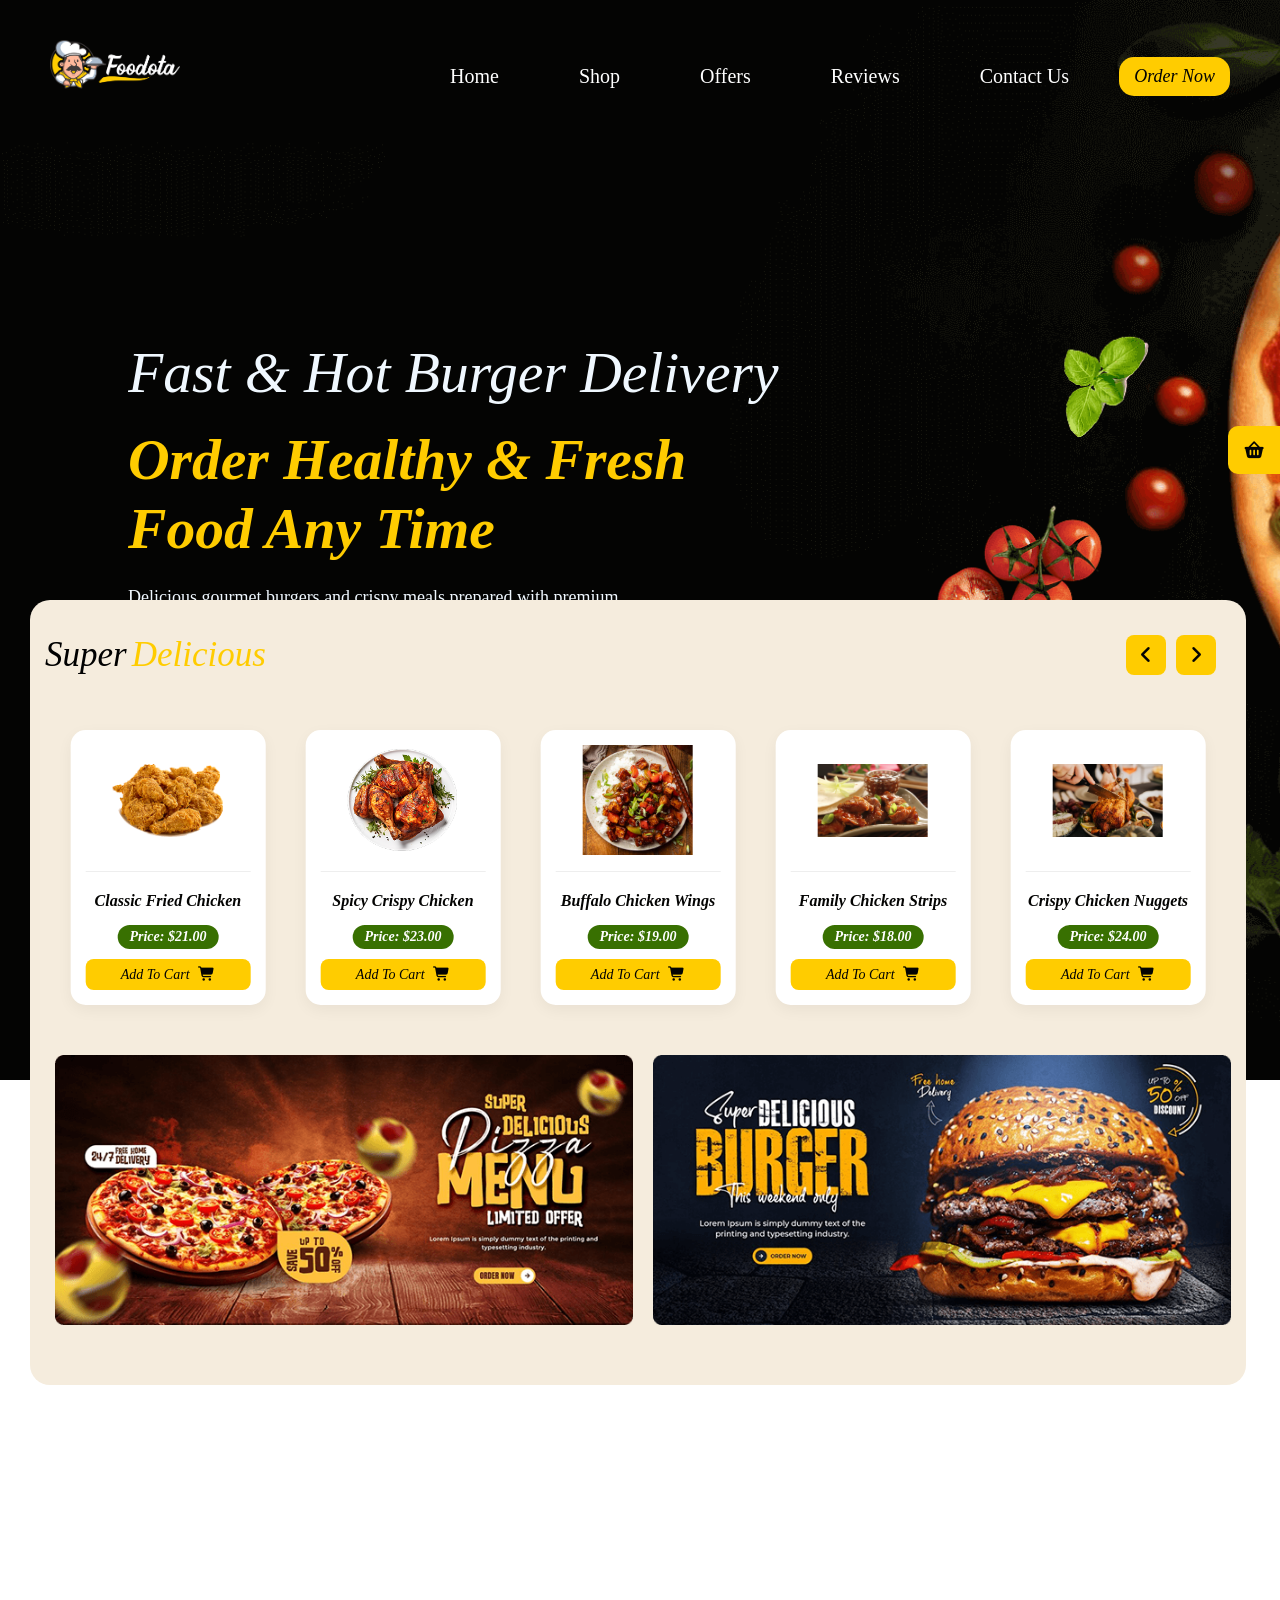
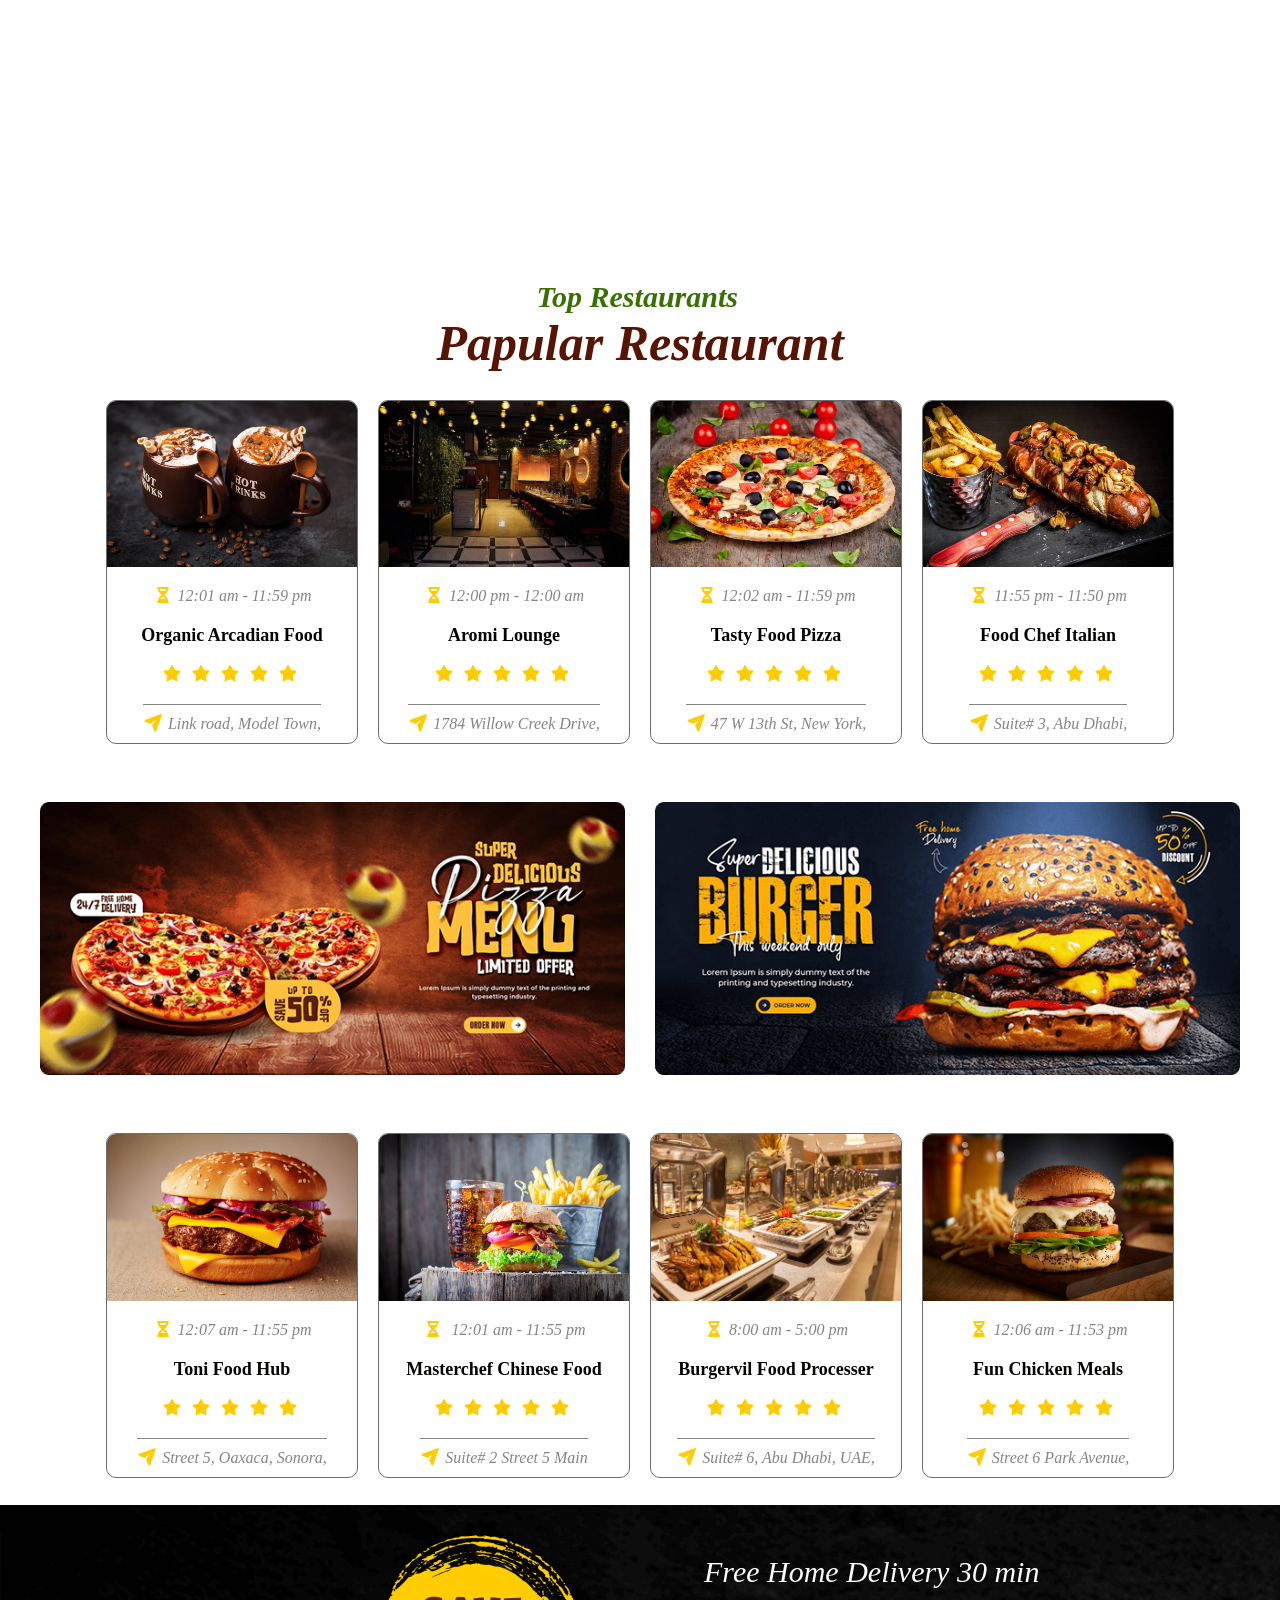
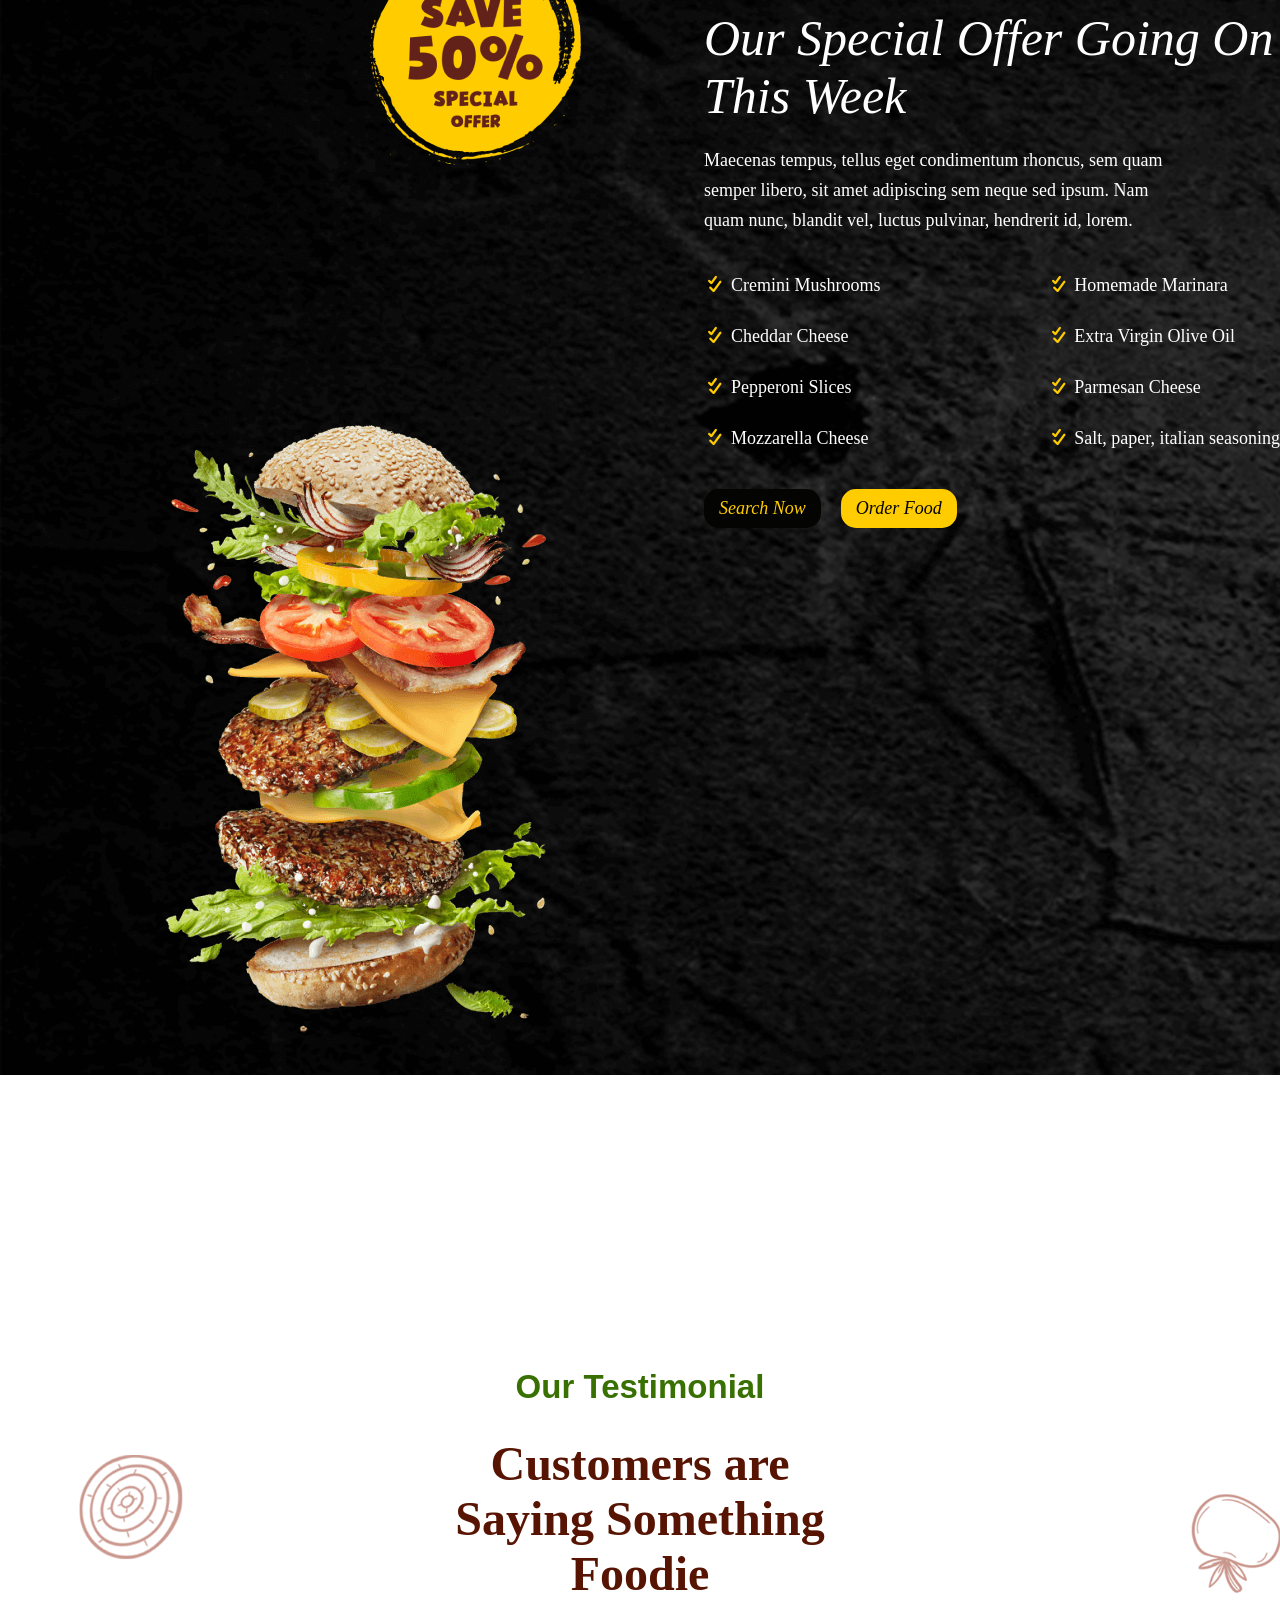
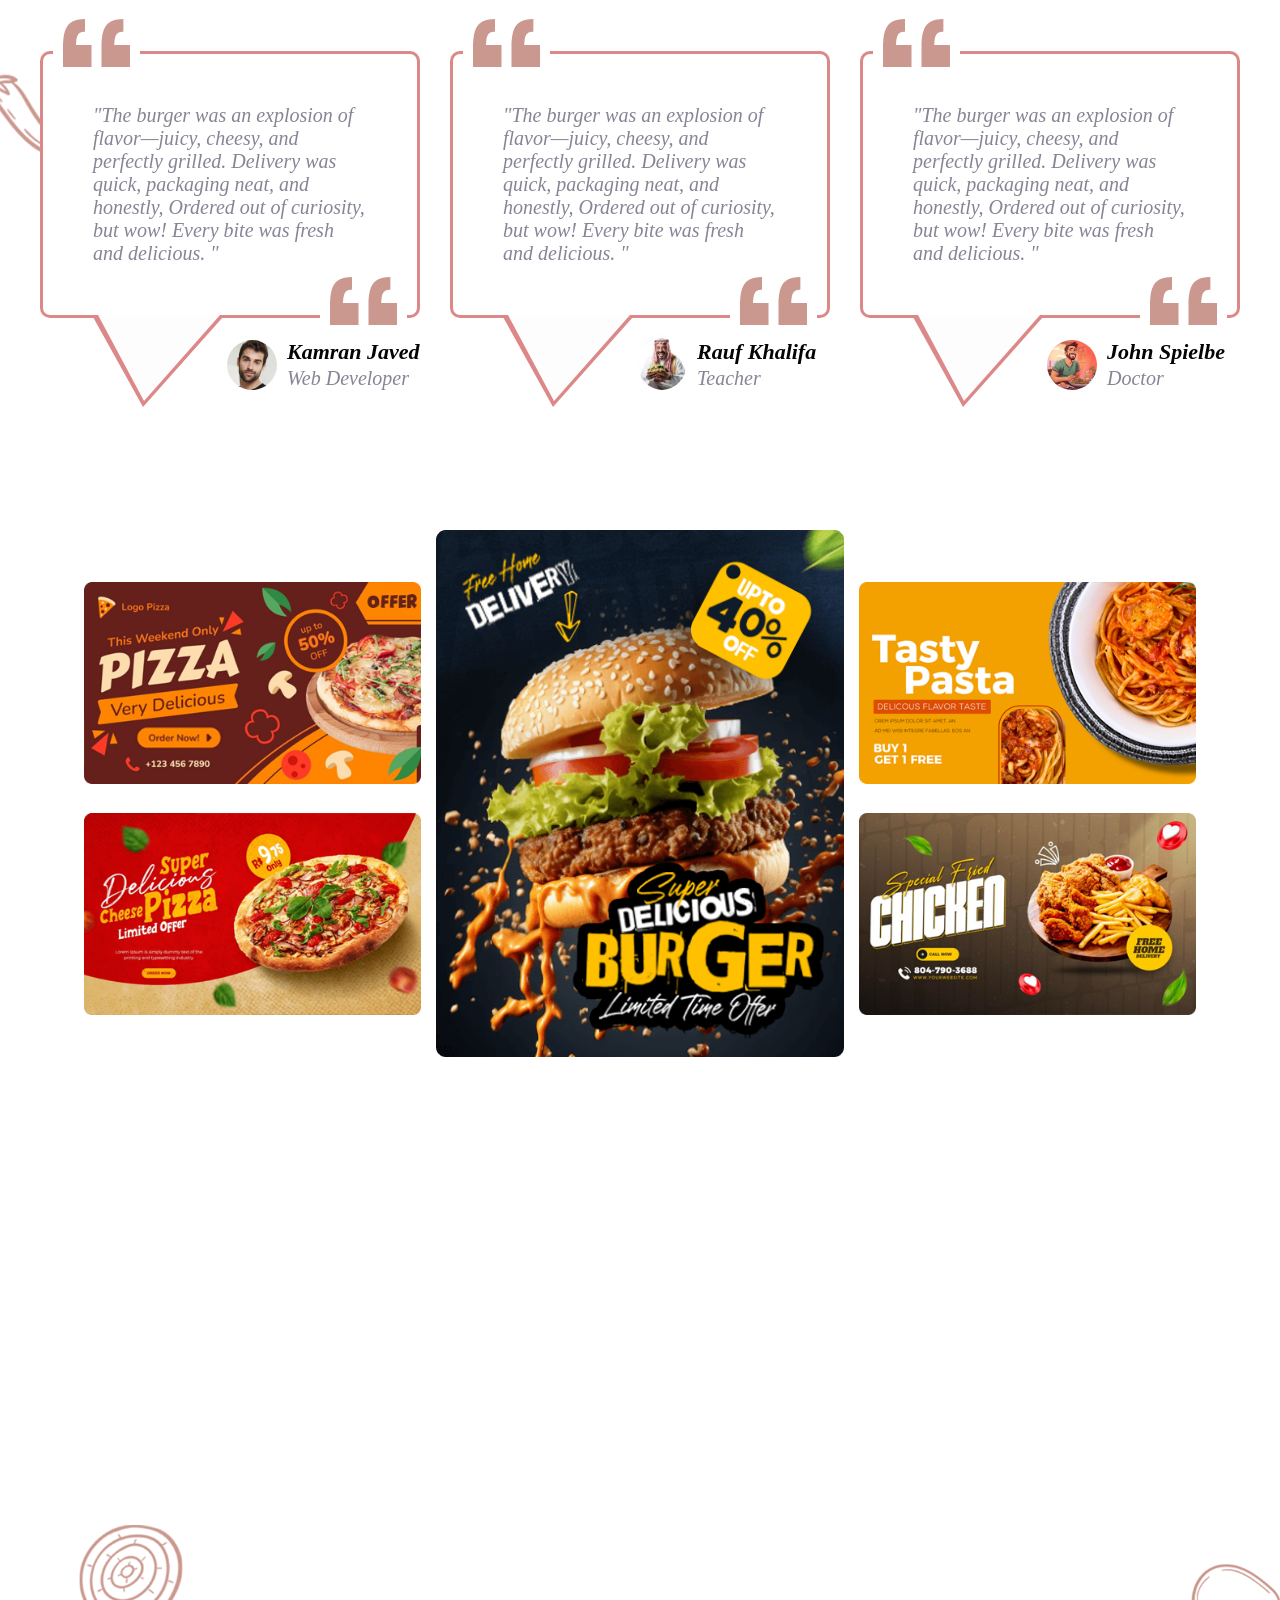
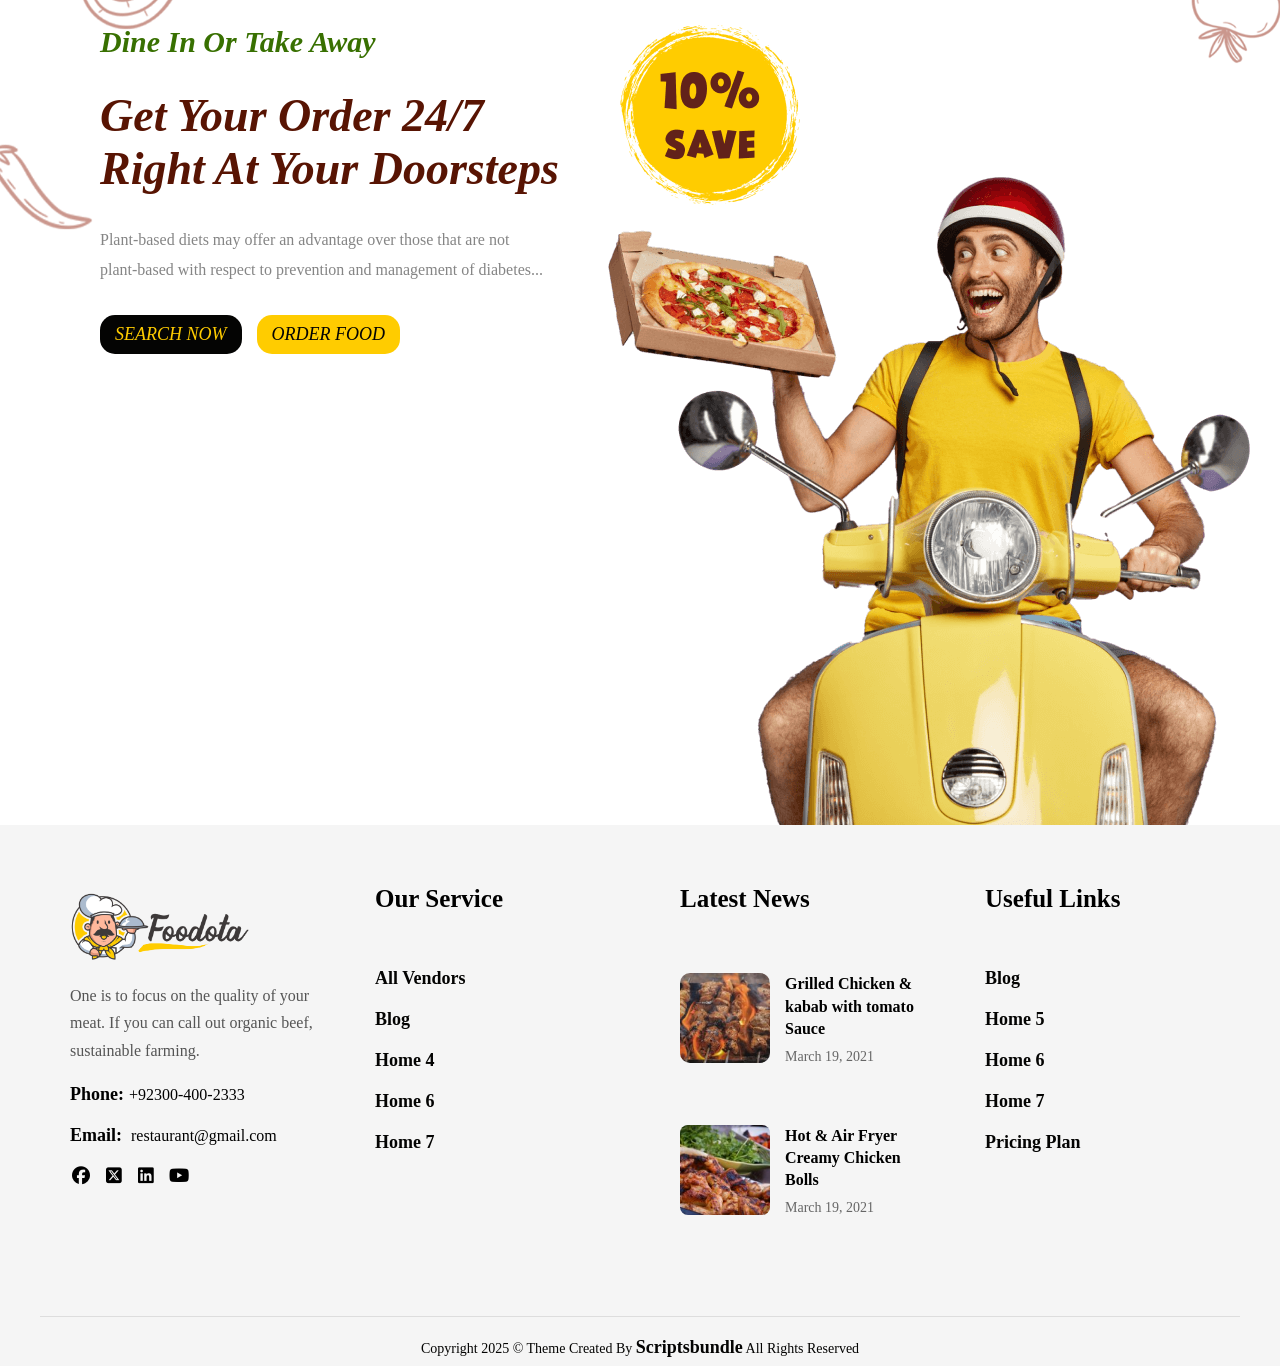
<file: index.html>
<!DOCTYPE html>
<html lang="en">

<head>
  <meta charset="UTF-8">
  <meta name="viewport" content="width=device-width, initial-scale=1.0">
  <title>Foodota</title>
  <link rel="stylesheet" href="./style/splide.min.css">
  <link rel="stylesheet" href="style/css/all.min.css">
  <link rel="stylesheet" href="./style/style.css">
  <link rel="icon" href="./images/favicon.png">


</head>

<body>





  <section class="main">
    <!-- nav start -->
    <nav>
      <div class="logo">
        <img src="./images/download (1).png" alt="Logo White">
        <img src="./images/logo-2.svg" alt="Logo Dark">
      </div>

      <div class="menu-toggle" id="mobile-menu">
        <i class="fa-solid  fa-align-justify"></i>
      </div>

      <div class="nav-links" id="nav-links">
        <a href="index.html">Home</a>
        <a href="shop.html">Shop</a>
        <a href="shop.html">Offers</a>
        <a href="#reviews">Reviews</a>
        <a href="contact.html">Contact Us</a>
        <button onclick="location.assign('contact.html')" class="btn">Order Now</button>
      </div>
    </nav>







    <div class="hero">
      <div class="container">

        <div id="slider" class="splide">
          <div class="splide__track">
            <ul class="splide__list">

              <li class="splide__slide">
                <div class="hero-content">
                  <span>Fast & Hot Burger Delivery</span>
                  <h1>Order Healthy & Fresh Food Any Time</h1>
                  <p>Delicious gourmet burgers and crispy meals prepared with premium fresh ingredients and delivered hot to your doorstep.</p>
                  <a href="shop.html" class="btn" style="text-decoration: none;">Explore More</a>
                </div>
              </li>
              <li class="splide__slide">
                <div class="hero-content">
                  <span>Crispy & Tasty Chicken</span>
                  <h1>Special Charcoal & Fried Delights</h1>
                  <p>Experience the ultimate crunch with our signature crispy fried chicken, tenders, and secret flavorful herbs.</p>
                  <a href="shop.html" class="btn" style="text-decoration: none;">Explore More</a>
                </div>
              </li>
              <li class="splide__slide">
                <div class="hero-content">
                  <span>Authentic Italian Pizza</span>
                  <h1>Hot Wood-Fired Cheesy Pizzas</h1>
                  <p>Freshly baked handmade pizzas loaded with pure melted mozzarella, rich signature sauce, and delicious toppings.</p>
                  <a href="shop.html" class="btn" style="text-decoration: none;">Explore More</a>
                </div>
              </li>

            </ul>
          </div>
        </div>

      </div>
    </div>
  </section>



  <!-- end first section for splide and nav -->
  <!-- second section start -->
  <section class="spliade-photoss">

    <div class="title-header">
      <div class="title2">
        <span>Super <p>Delicious</p> </span>
      </div>

      <div class="custom-slider-arrows">
        <button id="prod-prev"><i class="fa-solid fa-angle-left"></i></button>
        <button id="prod-next"><i class="fa-solid fa-angle-right"></i></button>
      </div>
    </div>

    <div class="container7 splide" id="product-slider">
      <div class="splide__track">
        <ul class="splide__list">

          <li class="splide__slide">
            <div class="product-card">
              <img src="./images/burger-1.png" alt="Burger">
              <div class="line-divider"></div>
              <h4>Product Title</h4>
              <span class="price-tag">Product Price: $0.00</span>
              <button class="btn add-cart-btn">Add to Cart <i class="fa-solid fa-cart-shopping"></i></button>
            </div>
          </li>

          <li class="splide__slide">
            <div class="product-card">
              <img src="./images/burger-1.png" alt="Burger">
              <div class="line-divider"></div>
              <h4>Product Title</h4>
              <span class="price-tag">Product Price: $0.00</span>
              <button class="btn add-cart-btn">Add to Cart <i class="fa-solid fa-cart-shopping"></i></button>
            </div>
          </li>

          <li class="splide__slide">
            <div class="product-card">
              <img src="./images/burger-1.png" alt="Burger">
              <div class="line-divider"></div>
              <h4>Product Title</h4>
              <span class="price-tag">Product Price: $0.00</span>
              <button class="btn add-cart-btn">Add to Cart <i class="fa-solid fa-cart-shopping"></i></button>
            </div>
          </li>

          <li class="splide__slide">
            <div class="product-card">
              <img src="./images/burger-1.png" alt="Burger">
              <div class="line-divider"></div>
              <h4>Product Title</h4>
              <span class="price-tag">Product Price: $0.00</span>
              <button class="btn add-cart-btn">Add to Cart <i class="fa-solid fa-cart-shopping"></i></button>
            </div>
          </li>

          <li class="splide__slide">
            <div class="product-card">
              <img src="./images/burger-1.png" alt="Burger">
              <div class="line-divider"></div>
              <h4>Product Title</h4>
              <span class="price-tag">Product Price: $0.00</span>
              <button class="btn add-cart-btn">Add to Cart <i class="fa-solid fa-cart-shopping"></i></button>
            </div>
          </li>

          <li class="splide__slide">
            <div class="product-card">
              <img src="./images/burger-1.png" alt="Burger">
              <div class="line-divider"></div>
              <h4>Product Title</h4>
              <span class="price-tag">Product Price: $0.00</span>
              <button class="btn add-cart-btn">Add to Cart <i class="fa-solid fa-cart-shopping"></i></button>
            </div>
          </li>

        </ul>
      </div>
    </div>

    <div class="photoss">
      <img src="./images/offer-1.png" alt="">
      <img src="./images/offer-2.png" alt="">
    </div>

  </section>


  <!-- second section end -->


  <!-- Top Restaurants begaining -->

  <section class="Top-Restaurants">
    <div class="Top-Restaurants-para">
      <h2>Top Restaurants</h2>
      <h3>Papular Restaurant</h3>
    </div>
    <div class="mini-menu">
      <div class="slide0">
        <img src="./images/res-1.jpg" alt="" class="photo-slide">
        <span><i class="fa-solid fa-hourglass-half"></i>12:01 am - 11:59 pm</span>
        <span class="other-color">Organic Arcadian Food</span>
        <span class="stars">
          <i class="fa-solid fa-star"></i>
          <i class="fa-solid fa-star"></i>
          <i class="fa-solid fa-star"></i>
          <i class="fa-solid fa-star"></i>
          <i class="fa-solid fa-star"></i>
        </span>
        <span class="link-road"><i class="fa-solid fa-paper-plane"></i>Link road, Model Town,</span>
      </div>

      <div class="slide0">
        <img src="./images/res-2.jpg" alt="" class="photo-slide">
        <span><i class="fa-solid fa-hourglass-half"></i>12:00 pm - 12:00 am</span>
        <span class="other-color">Aromi Lounge</span>
        <span class="stars">
          <i class="fa-solid fa-star"></i>
          <i class="fa-solid fa-star"></i>
          <i class="fa-solid fa-star"></i>
          <i class="fa-solid fa-star"></i>
          <i class="fa-solid fa-star"></i>
        </span>
        <span class="link-road"><i class="fa-solid fa-paper-plane"></i>1784 Willow Creek Drive,</span>
      </div>

      <div class="slide0">
        <img src="./images/res-3.jpg" alt="" class="photo-slide">
        <span><i class="fa-solid fa-hourglass-half"></i>12:02 am - 11:59 pm</span>
        <span class="other-color">Tasty Food Pizza</span>
        <span class="stars">
          <i class="fa-solid fa-star"></i>
          <i class="fa-solid fa-star"></i>
          <i class="fa-solid fa-star"></i>
          <i class="fa-solid fa-star"></i>
          <i class="fa-solid fa-star"></i>
        </span>
        <span class="link-road"><i class="fa-solid fa-paper-plane"></i>47 W 13th St, New York,</span>
      </div>

      <div class="slide0">
        <img src="./images/res-4.jpg" alt="" class="photo-slide">
        <span><i class="fa-solid fa-hourglass-half"></i>11:55 pm - 11:50 pm</span>
        <span class="other-color">Food Chef Italian</span>
        <span class="stars">
          <i class="fa-solid fa-star"></i>
          <i class="fa-solid fa-star"></i>
          <i class="fa-solid fa-star"></i>
          <i class="fa-solid fa-star"></i>
          <i class="fa-solid fa-star"></i>
        </span>
        <span class="link-road"><i class="fa-solid fa-paper-plane"></i>Suite# 3, Abu Dhabi,</span>
      </div>
    </div>
    <div class="photoss1">
      <img src="./images/offer-1.png" alt="">
      <img src="./images/offer-2.png" alt="">
    </div>
    <div class="mini-menu">
      <div class="slide0">
        <img src="./images/res-5.jpg" alt="" class="photo-slide">
        <span><i class="fa-solid fa-hourglass-half"></i>12:07 am - 11:55 pm</span>
        <span class="other-color">Toni Food Hub</span>
        <span class="stars">
          <i class="fa-solid fa-star"></i>
          <i class="fa-solid fa-star"></i>
          <i class="fa-solid fa-star"></i>
          <i class="fa-solid fa-star"></i>
          <i class="fa-solid fa-star"></i>
        </span>
        <span class="link-road"><i class="fa-solid fa-paper-plane"></i>Street 5, Oaxaca, Sonora,</span>
      </div>
      <div class="slide0">
        <img src="./images/res-6.jpg" alt="" class="photo-slide">
        <span><i class="fa-solid fa-hourglass-half"></i> 12:01 am - 11:55 pm</span>
        <span class="other-color">Masterchef Chinese Food</span>
        <span class="stars">
          <i class="fa-solid fa-star"></i>
          <i class="fa-solid fa-star"></i>
          <i class="fa-solid fa-star"></i>
          <i class="fa-solid fa-star"></i>
          <i class="fa-solid fa-star"></i>
        </span>
        <span class="link-road"><i class="fa-solid fa-paper-plane"></i>Suite# 2 Street 5 Main</span>
      </div>
      <div class="slide0">
        <img src="./images/res-7.jpg" alt="" class="photo-slide">
        <span><i class="fa-solid fa-hourglass-half"></i>8:00 am - 5:00 pm</span>
        <span class="other-color">Burgervil Food Processer</span>
        <span class="stars">
          <i class="fa-solid fa-star"></i>
          <i class="fa-solid fa-star"></i>
          <i class="fa-solid fa-star"></i>
          <i class="fa-solid fa-star"></i>
          <i class="fa-solid fa-star"></i>
        </span>
        <span class="link-road"><i class="fa-solid fa-paper-plane"></i>Suite# 6, Abu Dhabi, UAE,</span>
      </div>
      <div class="slide0">
        <img src="./images/res-8.jpg" alt="" class="photo-slide">
        <span><i class="fa-solid fa-hourglass-half"></i>12:06 am - 11:53 pm</span>
        <span class="other-color">Fun Chicken Meals</span>
        <span class="stars">
          <i class="fa-solid fa-star"></i>
          <i class="fa-solid fa-star"></i>
          <i class="fa-solid fa-star"></i>
          <i class="fa-solid fa-star"></i>
          <i class="fa-solid fa-star"></i>
        </span>
        <span class="link-road"><i class="fa-solid fa-paper-plane"></i>Street 6 Park Avenue,</span>
      </div>

    </div>


  </section>

  <!-- Top Restaurants end -->

  <!-- Free Home Delivery 30 min begaining -->
  <section class="banner">

    <div class="photoss2">
      <img src="./images/special-offer.png" alt="">
      <img src="./images/save-50.png" alt="">
    </div>

    <div id="about" class="father">

      <div class="details">
        <span class="free-home">Free Home Delivery 30 min</span>
        <span class="special-offer0">Our Special Offer Going On This Week</span>
        <p>Maecenas tempus, tellus eget condimentum rhoncus, sem quam semper libero, sit amet adipiscing sem neque sed
          ipsum. Nam quam nunc, blandit vel, luctus pulvinar, hendrerit id, lorem.</p>
      </div>

      <div class="change-me">
        <div>
          <span><i class="fa-solid fa-check-double"></i> Cremini Mushrooms</span>
          <span><i class="fa-solid fa-check-double"></i> Cheddar Cheese</span>
          <span><i class="fa-solid fa-check-double"></i> Pepperoni Slices</span>
          <span><i class="fa-solid fa-check-double"></i> Mozzarella Cheese</span>

        </div>

        <div>
          <span><i class="fa-solid fa-check-double"></i> Homemade Marinara</span>
          <span><i class="fa-solid fa-check-double"></i> Extra Virgin Olive Oil</span>
          <span><i class="fa-solid fa-check-double"></i> Parmesan Cheese</span>
          <span><i class="fa-solid fa-check-double"></i> Salt, paper, italian seasoning</span>
        </div>

      </div>


      <div class="btns">
        <button class="other-color1">Search Now</button>
        <a href="contact.html" class=" btn">Order Food</a>
      </div>

    </div>
  </section>


  <!-- Free Home Delivery 30 min end -->

  <!-- start Testimonial -->
  <section id="reviews" class="testimonial">
    <div class="testimonial-main">
      <span class="our-testimonial">Our Testimonial</span>
      <div class="foodie">
        <span>Customers are</span>
        <span>Saying Something </span>
        <span> Foodie</span>
      </div>
    </div>

    <div class="all-cards">

      <div class="card">
        <img src="./images/quoto-1.png" alt="" class="quote-left">
        <img src="./images/quoto-1.png" alt="" class="quote-right">

        <p>"The burger was an explosion of flavor—juicy, cheesy, and perfectly grilled. Delivery was quick, packaging
          neat, and honestly, Ordered out of curiosity, but wow! Every bite was fresh and delicious. "</p>
        <img src="./images/person-1.png" alt="" class="banner-photo">
        <span class="banner-photo text textup">Kamran Javed</span>
        <span class="banner-photo text ">Web Developer</span>

      </div>

      <div class="card">
        <img src="./images/quoto-1.png" alt="" class="quote-left">
        <img src="./images/quoto-1.png" alt="" class="quote-right">

        <p>"The burger was an explosion of flavor—juicy, cheesy, and perfectly grilled. Delivery was quick, packaging
          neat, and honestly, Ordered out of curiosity, but wow! Every bite was fresh and delicious. "</p>
        <img src="./images/download (1).webp" alt="" class="banner-photo">
        <span class="banner-photo text textup">Rauf Khalifa</span>
        <span class="banner-photo text ">Teacher</span>

      </div>

      <div class="card">
        <img src="./images/quoto-1.png" alt="" class="quote-left">
        <img src="./images/quoto-1.png" alt="" class="quote-right">

        <p>"The burger was an explosion of flavor—juicy, cheesy, and perfectly grilled. Delivery was quick, packaging
          neat, and honestly, Ordered out of curiosity, but wow! Every bite was fresh and delicious. "</p>
        <img src="./images/OIP.webp" alt="" class="banner-photo">
        <span class="banner-photo text textup">John Spielbe</span>
        <span class="banner-photo text ">Doctor</span>

      </div>

    </div>


    <div class="all-photos">

      <div class="photo1">
        <img src="./images/banner-1.png" alt="">
        <img src="./images/banner-2.png" alt="">

      </div>

      <div class="photo2">
        <img src="./images/banner-3.png" alt="">

      </div>

      <div class="photo3">
        <img src="./images/banner-4.png" alt="">
        <img src="./images/banner-5.png" alt="">

      </div>

    </div>











  </section>


  <section class="dine-in-all">

    <div class="dine-in">
      <div>
        <span>Dine In Or Take Away</span>
        <span>Get Your Order 24/7 Right At Your Doorsteps</span>
        <p>Plant-based diets may offer an advantage over those that are not plant-based with respect to prevention and
          management of diabetes...</p>
      </div>

      <div class="btns">
        <button class="other-color1">SEARCH NOW</button>
        <button class="btn">ORDER FOOD</button>
      </div>
    </div>

    <div class="imgs">
      <img src="./images/delevery.png" alt="">
      <img src="./images/save-10.png" alt="" class="save">
    </div>

  </section>



  <!-- Testimonial end -->

  <!-- footer start -->

  <footer>

    <section class="all-foot">
      <div class="foot-1">

        <img src="./images/logo-2.svg" alt="">
        <p>One is to focus on the quality of your meat. If you can call out organic beef, sustainable farming.</p>
        <span class="dollar">Phone:<span class="no-dollar">+92300-400-2333</span></span>
        <span class="dollar">Email:<span class="no-dollar"> restaurant@gmail.com</span></span>
        <div class="icons1">
          <i class="fa-brands fa-facebook"></i>
          <i class="fa-brands fa-square-x-twitter"></i>
          <i class="fa-brands fa-linkedin"></i>
          <i class="fa-brands fa-youtube"></i>
        </div>

      </div>



      <div class="foot-2">

        <span class="gaddan">Our Service</span>
        <a href="#">All Vendors</a>
        <a href="#">Blog</a>
        <a href="#">Home 4</a>
        <a href="#">Home 6</a>
        <a href="#">Home 7</a>

      </div>



      <div>

        <span class="gaddan">Latest News</span>

        <div class="foot-imgs">

          <div><img src="./images/post-5-150x150.jpg" alt=""></div>
          <div>

            <p>Grilled Chicken & kabab with tomato Sauce</p>
            <span>March 19, 2021</span>
          </div>

        </div>

        <div>

          <div><img src="./images/post-7-150x150.jpg" alt=""></div>

          <div>

            <p>Hot & Air Fryer Creamy Chicken Bolls</p>
            <span>March 19, 2021</span>

          </div>
        </div>

      </div>



      <div>

        <div class="foot-2">

          <span class="gaddan">Useful Links</span>

          <a href="#">Blog</a>
          <a href="#">Home 5</a>
          <a href="#">Home 6</a>
          <a href="#">Home 7</a>
          <a href="#">Pricing Plan</a>

        </div>

      </div>


    </section>



    <section class="copy-right">
      <span>Copyright 2025 © Theme Created By <a href="#" class="bold-footer">Scriptsbundle</a> All Rights
        Reserved</span>
    </section>
  </footer>

  <!-- footer start -->

  <!-- card first -->

  <button class="cart0 btn cart-btn">
    <i class="fa-solid fa-basket-shopping"></i>
  </button>

  <div class="cart">

    <div class="close-btn  ">
      <i class="fa-solid fa-xmark"></i>
    </div>

    <h2>Your <span>Order</span></h2>
    <span>No products in the cart!</span>

    <div class="cart-container">


    </div>

    <div class="total">

      <span>Final Price</span>
      <b>$0.00</b>

    </div>

    <a href="contact.html" class="btn"
      style="width: 100%; justify-content: center; margin-top: 15px; text-decoration: none;">
      Send Order via WhatsApp <i class="fa-brands fa-whatsapp" style="margin-left: 8px;"></i>
    </a>

  </div>



  <!-- card end -->





  <!-- <img src="./images/res-1.jpg" alt=""> -->


  <script src="./js/splide.min.js"></script>
  <script src="./js/main.js"></script>

</body>

</html>
</file>
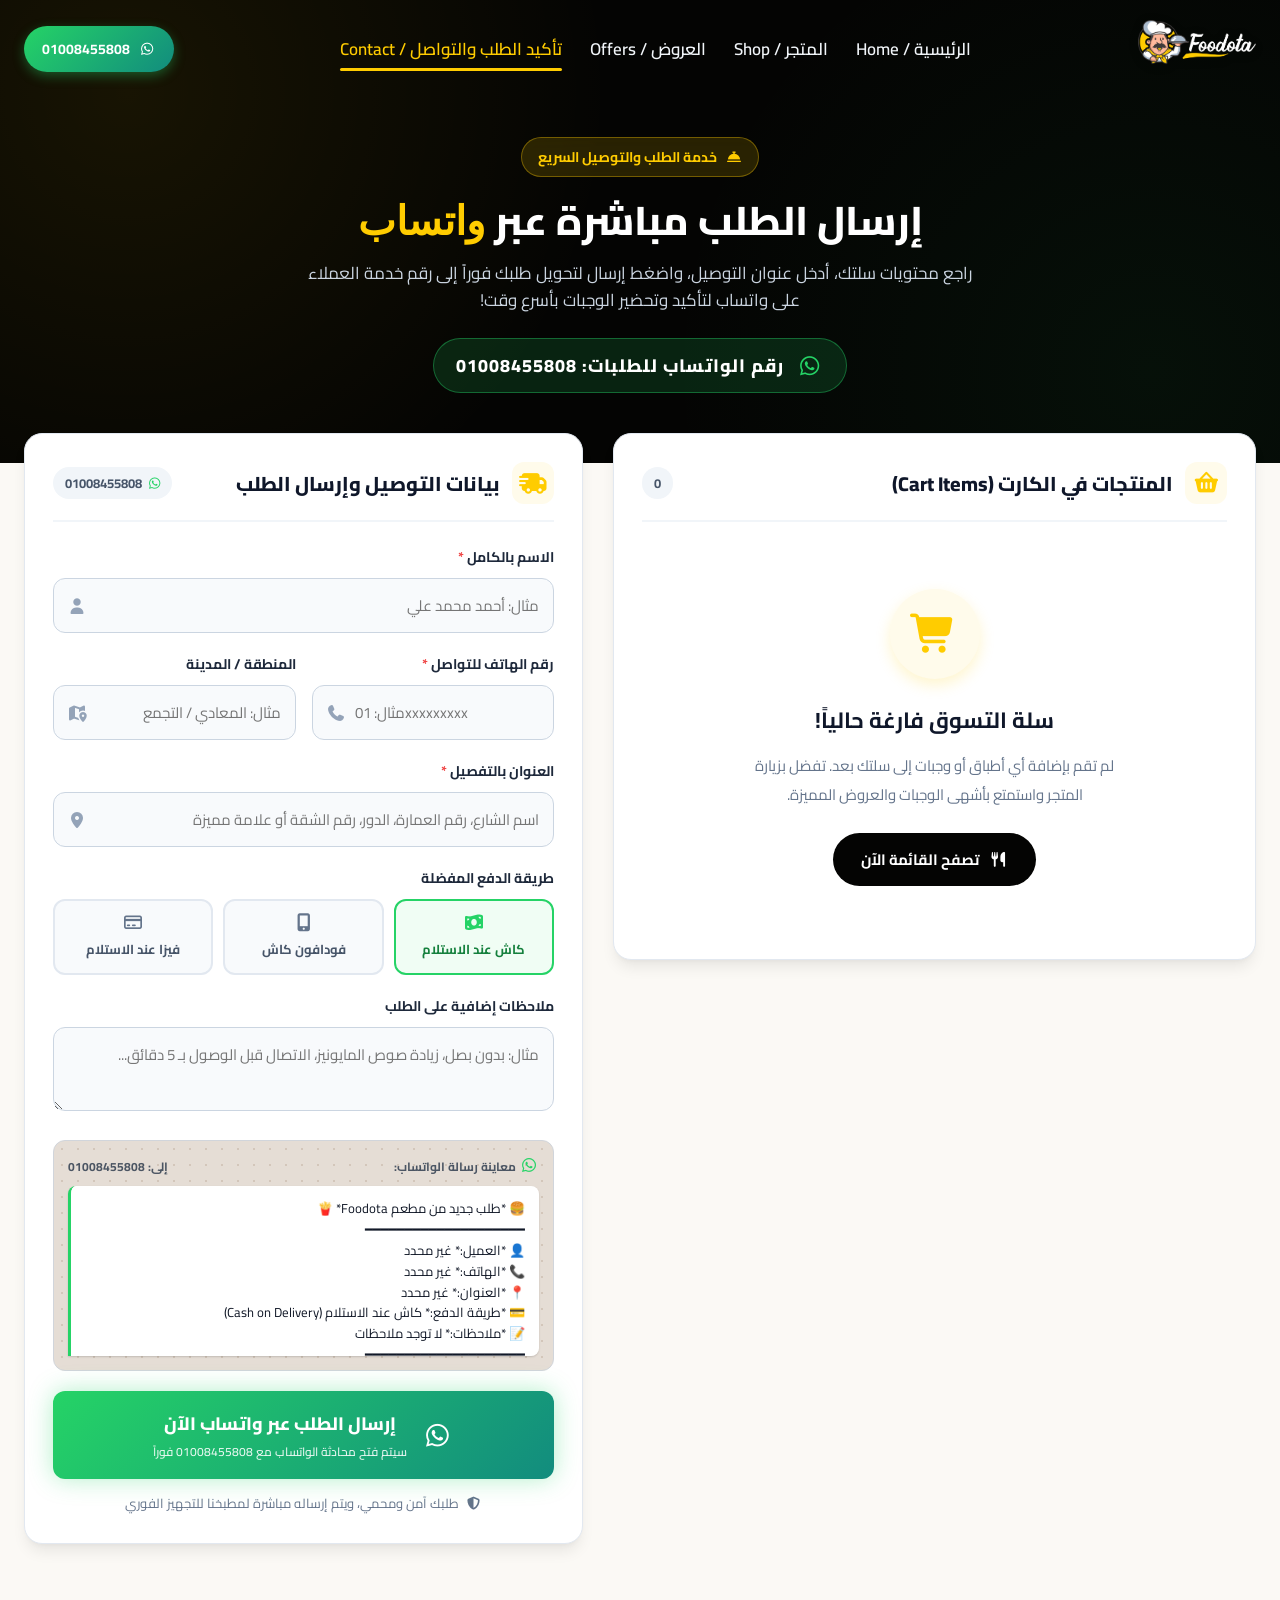
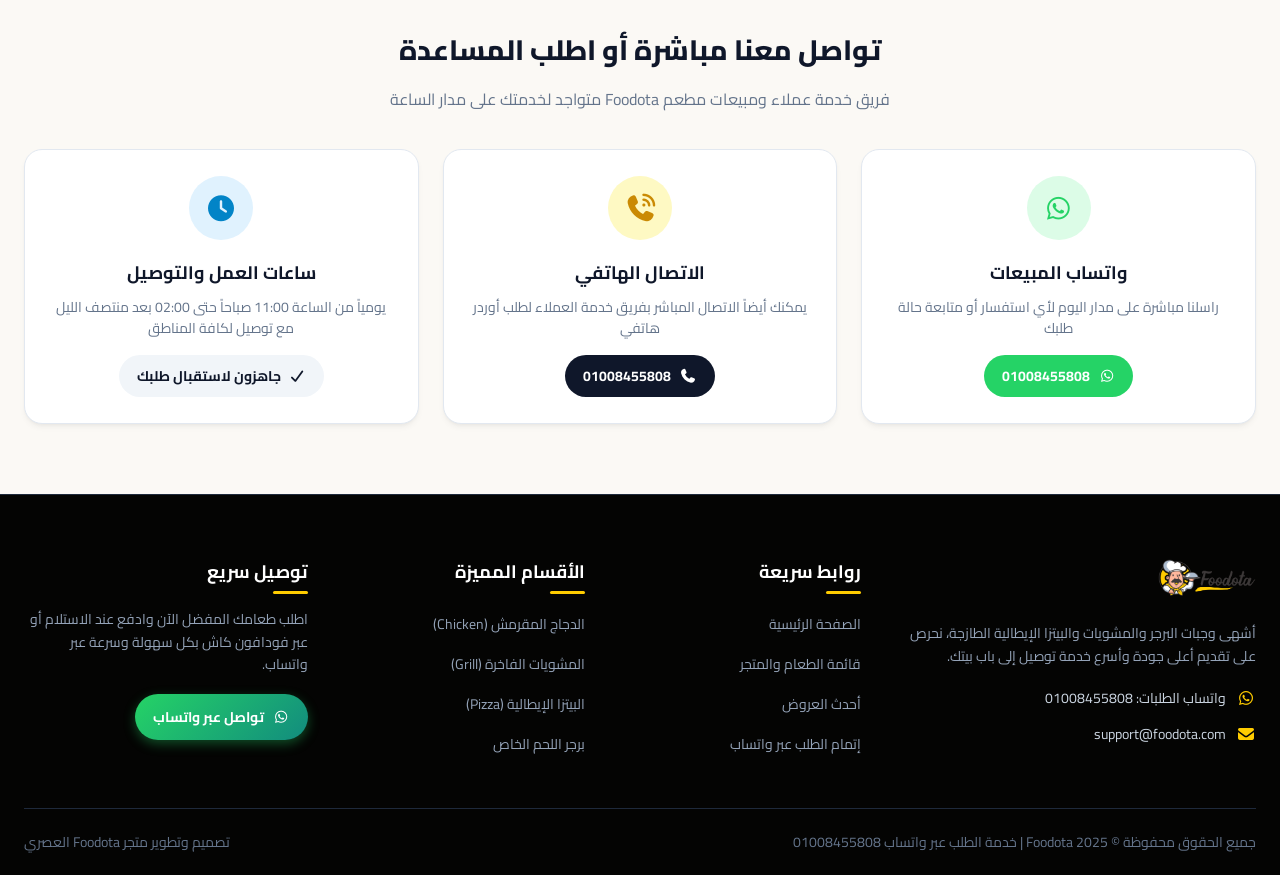
<file: contact.html>
<!DOCTYPE html>
<html lang="ar" dir="rtl">
<head>
    <meta charset="UTF-8">
    <meta name="viewport" content="width=device-width, initial-scale=1.0">
    <title>إتمام الطلب وتواصل واتساب | Foodota</title>
    <meta name="description" content="أرسل طلباتك من عربة التسوق مباشرة إلى واتساب على الرقم 01008455808 واستمتع بأشهى المأكولات الطازجة والسريعة من Foodota.">
    <link rel="icon" href="./images/favicon.png">
    <!-- FontAwesome Icons -->
    <link rel="stylesheet" href="./style/css/all.min.css">
    <!-- Dedicated Contact Stylesheet -->
    <link rel="stylesheet" href="./style/contact.css">
</head>
<body>

    <!-- Header & Navigation -->
    <header class="contact-header">
        <nav class="contact-nav">
            <div class="logo">
                <a href="index.html">
                    <img src="./images/download (1).png" alt="Foodota Logo">
                </a>
            </div>

            <div class="menu-toggle" id="mobileMenuBtn">
                <i class="fa-solid fa-bars"></i>
            </div>

            <div class="nav-links" id="navLinks">
                <a href="index.html">الرئيسية / Home</a>
                <a href="shop.html">المتجر / Shop</a>
                <a href="shop.html">العروض / Offers</a>
                <a href="contact.html" class="active">تأكيد الطلب والتواصل / Contact</a>
            </div>

            <div class="nav-actions">
                <a href="https://wa.me/201008455808" target="_blank" class="btn-nav-wa">
                    <i class="fa-brands fa-whatsapp"></i>
                    <span>01008455808</span>
                </a>
            </div>
        </nav>

        <!-- Hero Section -->
        <section class="hero-banner">
            <div class="hero-badge">
                <i class="fa-solid fa-bell-concierge"></i>
                خدمة الطلب والتوصيل السريع
            </div>
            <h1>إرسال الطلب مباشرة عبر <span>واتساب</span></h1>
            <p>راجع محتويات سلتك، أدخل عنوان التوصيل، واضغط إرسال لتحويل طلبك فوراً إلى رقم خدمة العملاء على واتساب لتأكيد وتحضير الوجبات بأسرع وقت!</p>
            
            <div class="wa-number-badge">
                <i class="fa-brands fa-whatsapp"></i>
                <span>رقم الواتساب للطلبات: 01008455808</span>
            </div>
        </section>
    </header>

    <!-- Main Checkout Section -->
    <main class="checkout-wrapper">
        <div class="checkout-grid">

            <!-- Right/Primary: Cart Items Review & Summary -->
            <section class="card-box cart-review-card">
                <div class="section-head">
                    <div class="section-title">
                        <i class="fa-solid fa-basket-shopping"></i>
                        <span>المنتجات في الكارت (Cart Items)</span>
                    </div>
                    <span class="section-badge" id="cartBadgeCount">0 منتجات</span>
                </div>

                <!-- Empty State -->
                <div class="empty-cart-view" id="emptyCartView" style="display: none;">
                    <div class="empty-cart-icon">
                        <i class="fa-solid fa-cart-shopping"></i>
                    </div>
                    <h3>سلة التسوق فارغة حالياً!</h3>
                    <p>لم تقم بإضافة أي أطباق أو وجبات إلى سلتك بعد. تفضل بزيارة المتجر واستمتع بأشهى الوجبات والعروض المميزة.</p>
                    <a href="shop.html" class="btn-browse-shop">
                        <i class="fa-solid fa-utensils"></i>
                        تصفح القائمة الآن
                    </a>
                </div>

                <!-- Cart Items List -->
                <div class="cart-items-list" id="cartItemsList">
                    <!-- Populated dynamically via contact.js -->
                </div>

                <!-- Totals & Actions -->
                <div class="cart-calc-box" id="cartCalcBox">
                    <div class="calc-row">
                        <span>مجموع الوجبات (Subtotal):</span>
                        <strong id="subtotalVal">$0.00</strong>
                    </div>
                    <div class="calc-row">
                        <span>رسوم التوصيل (Delivery):</span>
                        <strong id="deliveryVal"><span class="badge-free">مجاني / Free</span></strong>
                    </div>
                    <div class="calc-row highlight">
                        <span>المبلغ الإجمالي (Total):</span>
                        <strong id="grandTotalVal">$0.00</strong>
                    </div>

                    <div class="cart-actions-row">
                        <button type="button" class="btn-clear-cart" id="btnClearCart">
                            <i class="fa-solid fa-trash"></i>
                            تفريغ السلة
                        </button>
                        <a href="shop.html" class="btn-add-more">
                            <i class="fa-solid fa-plus"></i>
                            إضافة وجبات أخرى
                        </a>
                    </div>
                </div>
            </section>

            <!-- Left/Secondary: Customer Form & WhatsApp Sender -->
            <section class="card-box delivery-form-card">
                <div class="section-head">
                    <div class="section-title">
                        <i class="fa-solid fa-truck-fast"></i>
                        <span>بيانات التوصيل وإرسال الطلب</span>
                    </div>
                    <span class="section-badge"><i class="fa-brands fa-whatsapp" style="color:#25D366; background:none; width:auto; height:auto; margin-left:4px;"></i> 01008455808</span>
                </div>

                <form id="orderForm" onsubmit="return false;">
                    <!-- Customer Name -->
                    <div class="form-group">
                        <label class="form-label" for="custName">
                            الاسم بالكامل <span class="req">*</span>
                        </label>
                        <div class="input-with-icon">
                            <i class="fa-solid fa-user"></i>
                            <input type="text" id="custName" class="form-input" placeholder="مثال: أحمد محمد علي" required>
                        </div>
                    </div>

                    <!-- Customer Phone & Area -->
                    <div class="form-row">
                        <div class="form-group">
                            <label class="form-label" for="custPhone">
                                رقم الهاتف للتواصل <span class="req">*</span>
                            </label>
                            <div class="input-with-icon">
                                <i class="fa-solid fa-phone"></i>
                                <input type="tel" id="custPhone" class="form-input" placeholder="مثال: 01xxxxxxxxx" required>
                            </div>
                        </div>
                        <div class="form-group">
                            <label class="form-label" for="custArea">
                                المنطقة / المدينة
                            </label>
                            <div class="input-with-icon">
                                <i class="fa-solid fa-map-location-dot"></i>
                                <input type="text" id="custArea" class="form-input" placeholder="مثال: المعادي / التجمع">
                            </div>
                        </div>
                    </div>

                    <!-- Full Address -->
                    <div class="form-group">
                        <label class="form-label" for="custAddress">
                            العنوان بالتفصيل <span class="req">*</span>
                        </label>
                        <div class="input-with-icon">
                            <i class="fa-solid fa-location-dot"></i>
                            <input type="text" id="custAddress" class="form-input" placeholder="اسم الشارع، رقم العمارة، الدور، رقم الشقة أو علامة مميزة" required>
                        </div>
                    </div>

                    <!-- Payment Method -->
                    <div class="form-group">
                        <label class="form-label">طريقة الدفع المفضلة</label>
                        <div class="payment-selector">
                            <label class="payment-option">
                                <input type="radio" name="paymentMethod" value="cash" checked>
                                <div class="payment-card">
                                    <i class="fa-solid fa-money-bill-wave"></i>
                                    <span>كاش عند الاستلام</span>
                                </div>
                            </label>
                            <label class="payment-option">
                                <input type="radio" name="paymentMethod" value="vodafone">
                                <div class="payment-card">
                                    <i class="fa-solid fa-mobile-screen-button"></i>
                                    <span>فودافون كاش</span>
                                </div>
                            </label>
                            <label class="payment-option">
                                <input type="radio" name="paymentMethod" value="visa">
                                <div class="payment-card">
                                    <i class="fa-regular fa-credit-card"></i>
                                    <span>فيزا عند الاستلام</span>
                                </div>
                            </label>
                        </div>
                    </div>

                    <!-- Special Notes -->
                    <div class="form-group">
                        <label class="form-label" for="custNotes">ملاحظات إضافية على الطلب</label>
                        <textarea id="custNotes" class="form-textarea" placeholder="مثال: بدون بصل، زيادة صوص المايونيز، الاتصال قبل الوصول بـ 5 دقائق..."></textarea>
                    </div>

                    <!-- WhatsApp Message Preview -->
                    <div class="wa-preview-box">
                        <div class="wa-preview-header">
                            <span><i class="fa-brands fa-whatsapp" style="color: #25D366; font-size:16px;"></i> معاينة رسالة الواتساب:</span>
                            <span>إلى: 01008455808</span>
                        </div>
                        <div class="wa-preview-bubble" id="waPreviewBubble">
                            جاري تجهيز محتوى الرسالة...
                        </div>
                    </div>

                    <!-- Submit WhatsApp Button -->
                    <button type="button" class="btn-send-whatsapp" id="btnSendWhatsApp">
                        <i class="fa-brands fa-whatsapp"></i>
                        <div>
                            <span>إرسال الطلب عبر واتساب الآن</span>
                            <span class="btn-sub">سيتم فتح محادثة الواتساب مع 01008455808 فوراً</span>
                        </div>
                    </button>

                    <div class="whatsapp-notice">
                        <i class="fa-solid fa-shield-halved"></i>
                        <span>طلبك آمن ومحمي، ويتم إرساله مباشرة لمطبخنا للتجهيز الفوري</span>
                    </div>
                </form>
            </section>

        </div>
    </main>

    <!-- Support & Direct Contact Cards -->
    <section class="quick-support-section">
        <div class="support-title-wrap">
            <h2>تواصل معنا مباشرة أو اطلب المساعدة</h2>
            <p>فريق خدمة عملاء ومبيعات مطعم Foodota متواجد لخدمتك على مدار الساعة</p>
        </div>

        <div class="support-cards-grid">
            <div class="support-card wa">
                <div class="support-icon">
                    <i class="fa-brands fa-whatsapp"></i>
                </div>
                <h3>واتساب المبيعات</h3>
                <p>راسلنا مباشرة على مدار اليوم لأي استفسار أو متابعة حالة طلبك</p>
                <a href="https://wa.me/201008455808" target="_blank" class="support-link-btn">
                    <i class="fa-brands fa-whatsapp"></i> 01008455808
                </a>
            </div>

            <div class="support-card phone">
                <div class="support-icon">
                    <i class="fa-solid fa-phone-volume"></i>
                </div>
                <h3>الاتصال الهاتفي</h3>
                <p>يمكنك أيضاً الاتصال المباشر بفريق خدمة العملاء لطلب أوردر هاتفي</p>
                <a href="tel:01008455808" class="support-link-btn">
                    <i class="fa-solid fa-phone"></i> 01008455808
                </a>
            </div>

            <div class="support-card location">
                <div class="support-icon">
                    <i class="fa-solid fa-clock"></i>
                </div>
                <h3>ساعات العمل والتوصيل</h3>
                <p>يومياً من الساعة 11:00 صباحاً حتى 02:00 بعد منتصف الليل مع توصيل لكافة المناطق</p>
                <span class="support-link-btn">
                    <i class="fa-solid fa-check"></i> جاهزون لاستقبال طلبك
                </span>
            </div>
        </div>
    </section>

    <!-- Delete Confirmation Modal -->
    <div class="custom-modal-overlay" id="confirmModal">
        <div class="custom-modal-card">
            <div class="modal-icon">
                <i class="fa-solid fa-triangle-exclamation"></i>
            </div>
            <h3>تأكيد حذف الوجبة</h3>
            <p>هل أنت متأكد من رغبتك في إزالة هذه الوجبة من سلة التسوق؟</p>
            <div class="modal-btns">
                <button type="button" class="modal-btn cancel" id="confirmCancelBtn">إلغاء</button>
                <button type="button" class="modal-btn confirm-danger" id="confirmDeleteBtn">نعم، حذف</button>
            </div>
        </div>
    </div>

    <!-- Toast Notification -->
    <div class="toast-msg" id="toastMsg"></div>

    <!-- Site Footer -->
    <footer class="site-footer">
        <div class="footer-container">
            <div class="footer-col footer-about">
                <div class="footer-logo">
                    <img src="./images/logo-2.svg" alt="Foodota">
                </div>
                <p class="footer-desc">أشهى وجبات البرجر والمشويات والبيتزا الإيطالية الطازجة، نحرص على تقديم أعلى جودة وأسرع خدمة توصيل إلى باب بيتك.</p>
                <div class="footer-contact-item">
                    <i class="fa-brands fa-whatsapp"></i>
                    <span>واتساب الطلبات: 01008455808</span>
                </div>
                <div class="footer-contact-item">
                    <i class="fa-solid fa-envelope"></i>
                    <span>support@foodota.com</span>
                </div>
            </div>

            <div class="footer-col">
                <h4>روابط سريعة</h4>
                <ul class="footer-links">
                    <li><a href="index.html">الصفحة الرئيسية</a></li>
                    <li><a href="shop.html">قائمة الطعام والمتجر</a></li>
                    <li><a href="shop.html">أحدث العروض</a></li>
                    <li><a href="contact.html">إتمام الطلب عبر واتساب</a></li>
                </ul>
            </div>

            <div class="footer-col">
                <h4>الأقسام المميزة</h4>
                <ul class="footer-links">
                    <li><a href="shop.html">الدجاج المقرمش (Chicken)</a></li>
                    <li><a href="shop.html">المشويات الفاخرة (Grill)</a></li>
                    <li><a href="shop.html">البيتزا الإيطالية (Pizza)</a></li>
                    <li><a href="shop.html">برجر اللحم الخاص</a></li>
                </ul>
            </div>

            <div class="footer-col">
                <h4>توصيل سريع</h4>
                <p class="footer-desc">اطلب طعامك المفضل الآن وادفع عند الاستلام أو عبر فودافون كاش بكل سهولة وسرعة عبر واتساب.</p>
                <a href="https://wa.me/201008455808" target="_blank" class="btn-nav-wa" style="width: fit-content;">
                    <i class="fa-brands fa-whatsapp"></i>
                    <span>تواصل عبر واتساب</span>
                </a>
            </div>
        </div>

        <div class="footer-bottom">
            <span>جميع الحقوق محفوظة © 2025 Foodota | خدمة الطلب عبر واتساب 01008455808</span>
            <span>تصميم وتطوير متجر Foodota العصري</span>
        </div>
    </footer>

    <!-- Dedicated Contact Script -->
    <script src="./js/contact.js"></script>
</body>
</html>
</file>
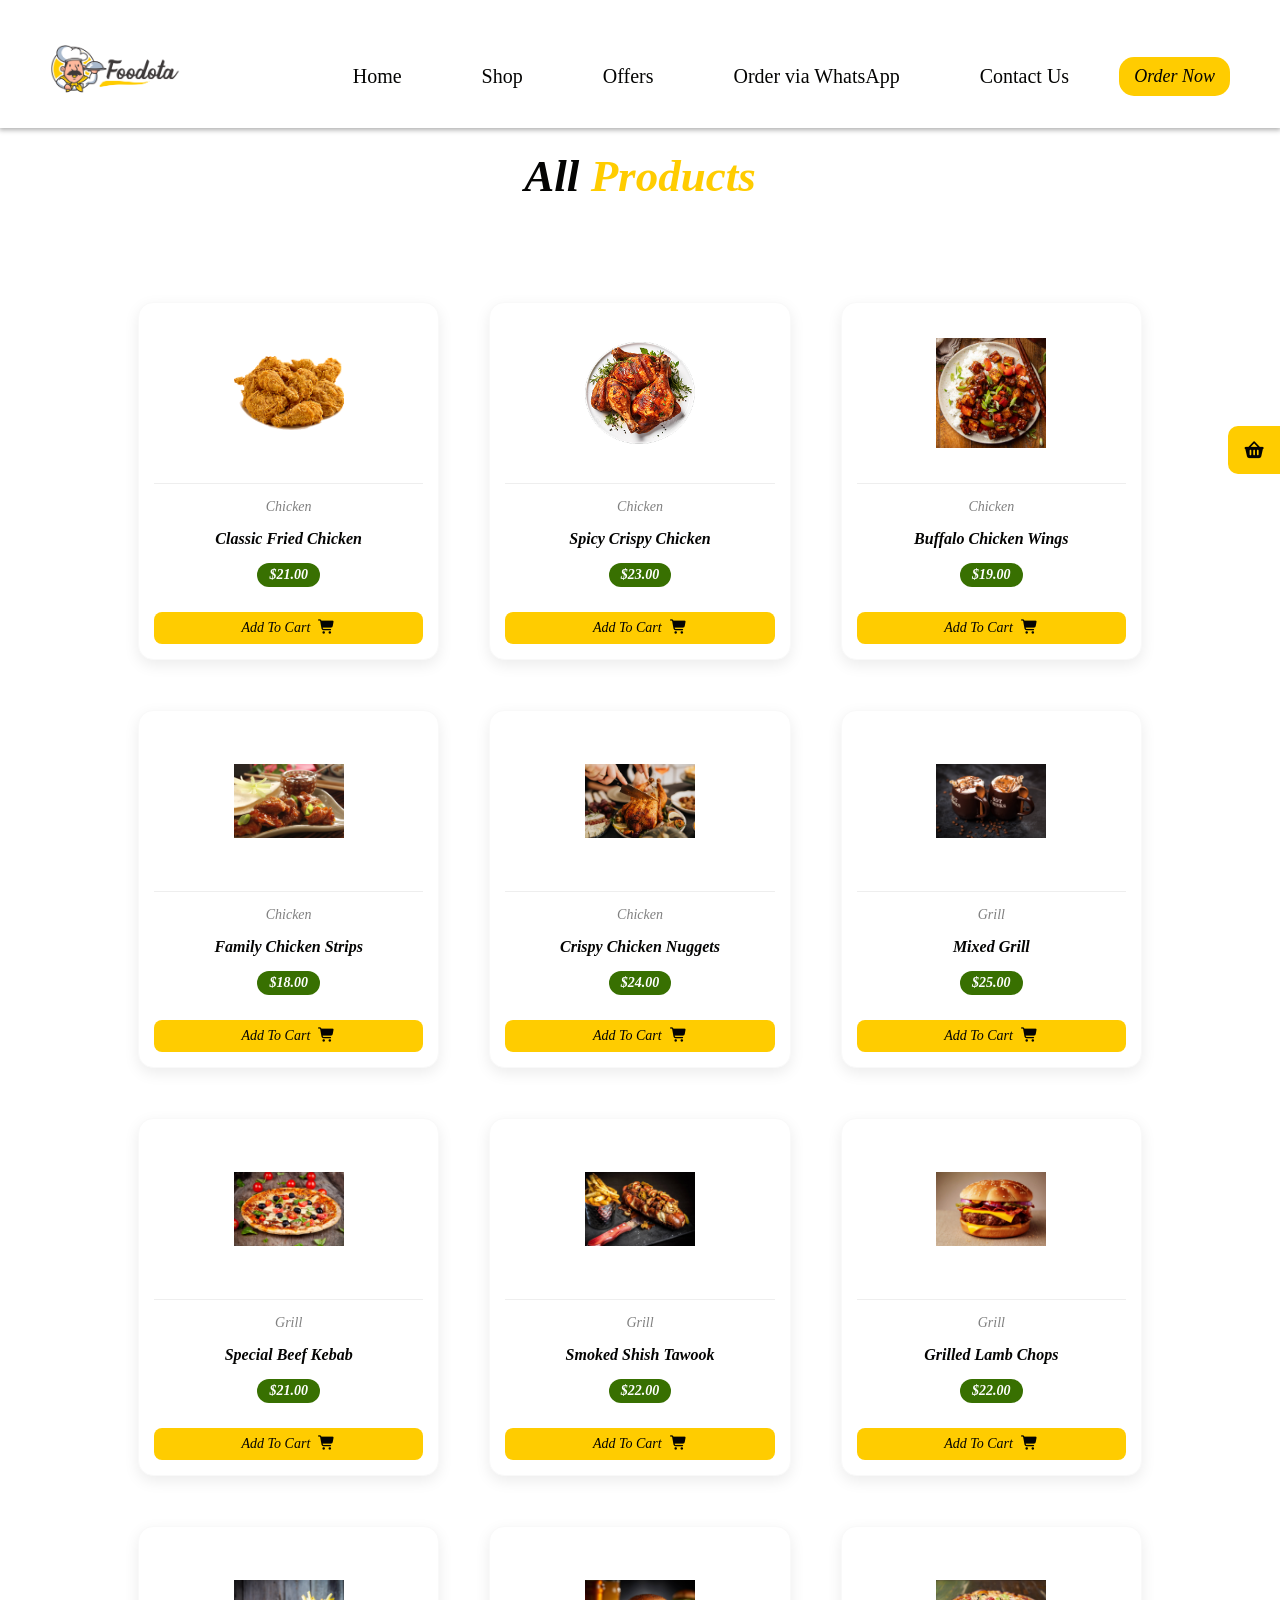
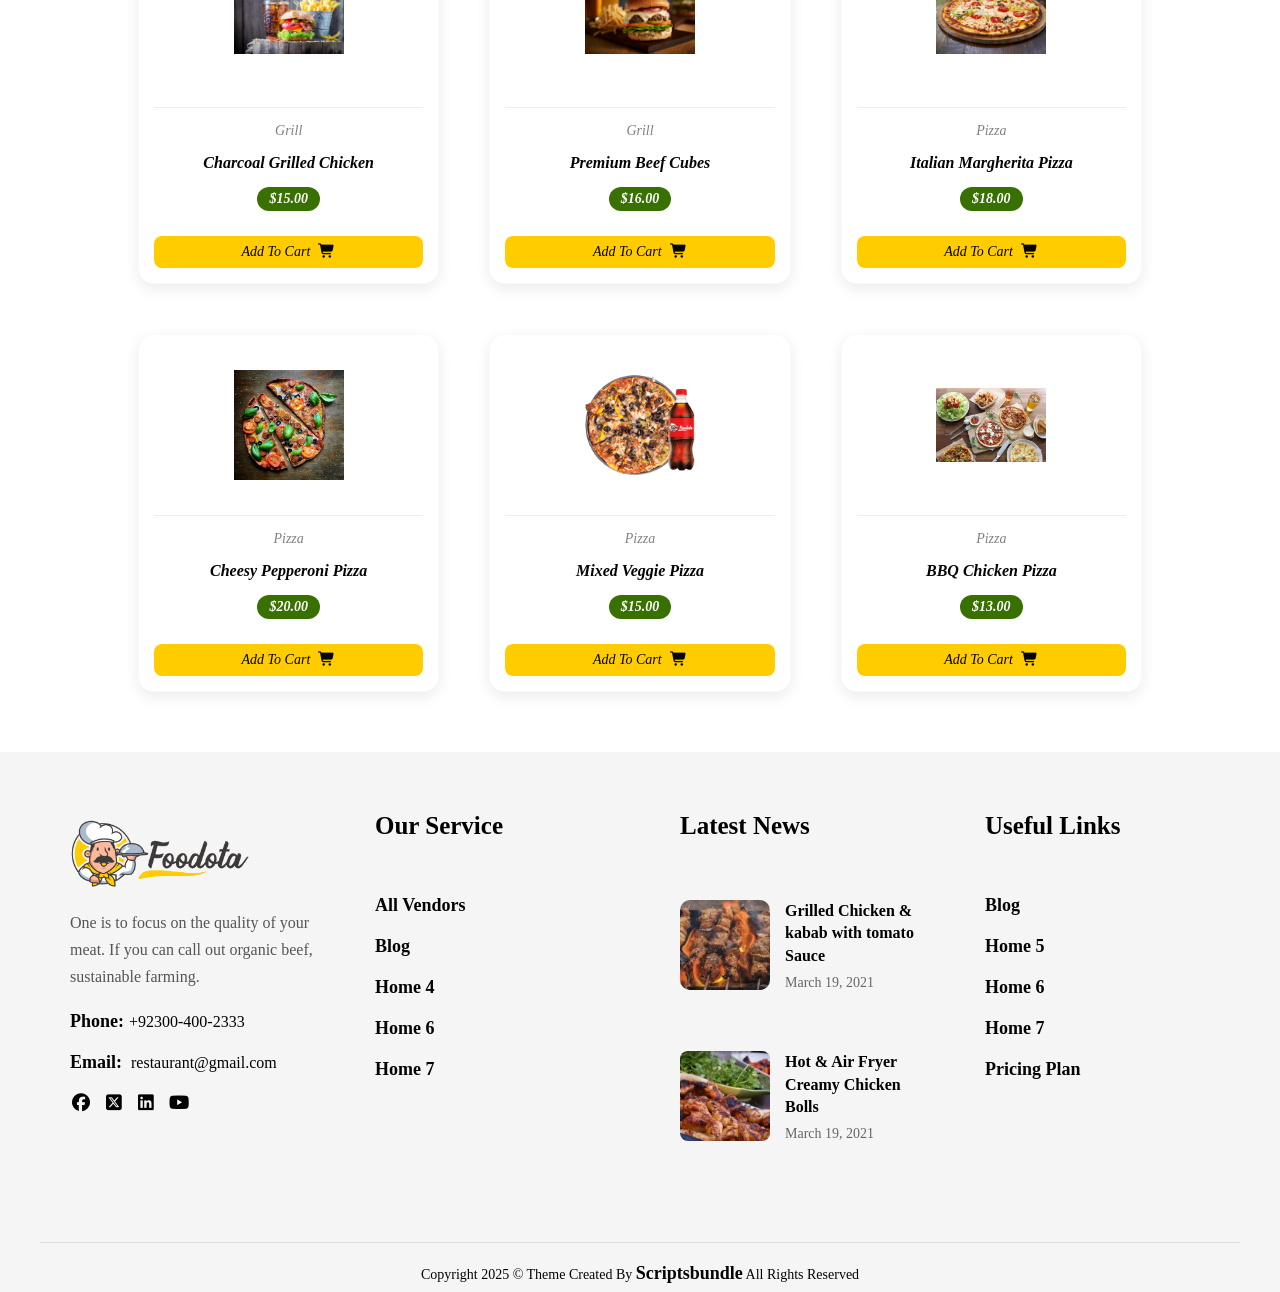
<file: shop.html>
<!DOCTYPE html>
<html lang="en">
<head>
    <meta charset="UTF-8">
    <meta name="viewport" content="width=device-width, initial-scale=1.0">
    <title>Shop</title>
    <link rel="stylesheet" href="./style/style.css">
<link rel="icon" href="./images/favicon.png">


    <link rel="stylesheet" href="./style/splide.min.css">
<link rel="stylesheet" href="style/css/all.min.css">
</head>
<body class="shop-body">    
<!-- nav start -->
<nav>
    <div class="logo ">
        <img src="./images/download (1).png" alt="Logo White">
        <img src="./images/logo-2.svg" alt="Logo Dark">
    </div>

    <div class="menu-toggle" id="mobile-menu">
        <i class="fa-solid fa-align-justify"></i>
    </div>

    <div class="nav-links" id="nav-links">
        <a href="index.html">Home</a>
        <a href="shop.html">Shop</a>
        <a href="shop.html">Offers</a>
        <a href="contact.html">Order via WhatsApp</a>
        <a href="contact.html">Contact Us</a>
        <button 
       onclick="location.assign('contact.html')"
        class="btn">Order Now</button>
    </div>
</nav>
  








<!-- box start -->
<div class="box">
<h1>All <span>Products</span></h1>
<div class="container">

</div>
</div>
<!-- box end -->



<!-- cart start -->

<button class="cart0 btn cart-btn" >
  <i class="fa-solid fa-basket-shopping"></i>
</button>

<div class="cart">
<div class="close-btn">
|| <i class="fa-solid fa-xmark"></i>
</div>
<h2>Your <span>Order</span></h2>
<span id="cartMessage">No Products In The Cart !</span>
<aside >
</aside>
<div class="total">
<span>Final Price:</span>
<b id="total" ></b>
</div>
<a href="contact.html" class="btn" style="width: 100%; justify-content: center; margin-top: 15px; text-decoration: none;">
  Send Order via WhatsApp <i class="fa-brands fa-whatsapp" style="margin-left: 8px;"></i>
</a>
</div>
<!-- cart end -->








<footer>

  <section class="all-foot">
    <div class="foot-1">

      <img src="./images/logo-2.svg" alt="">
      <p>One is to focus on the quality of your meat. If you can call out organic beef, sustainable farming.</p>
      <span class="dollar">Phone:<span class="no-dollar">+92300-400-2333</span></span>
      <span class="dollar">Email:<span class="no-dollar"> restaurant@gmail.com</span></span>
      <div class="icons1">
        <i class="fa-brands fa-facebook"></i>
        <i class="fa-brands fa-square-x-twitter"></i>
        <i class="fa-brands fa-linkedin"></i>
        <i class="fa-brands fa-youtube"></i>
      </div>

    </div>



    <div class="foot-2">

      <span class="gaddan">Our Service</span>
      <a href="#">All Vendors</a>
      <a href="#">Blog</a>
      <a href="#">Home 4</a>
      <a href="#">Home 6</a>
      <a href="#">Home 7</a>

    </div>



    <div >

      <span class="gaddan">Latest News</span>

      <div class="foot-imgs">

        <div><img src="./images/post-5-150x150.jpg" alt=""></div>
        <div>

          <p>Grilled Chicken & kabab with tomato Sauce</p>
          <span>March 19, 2021</span>
        </div>

      </div>

      <div>

        <div><img src="./images/post-7-150x150.jpg" alt=""></div>

        <div>

          <p>Hot & Air Fryer Creamy Chicken Bolls</p>
          <span>March 19, 2021</span>

        </div>
      </div>

    </div>



    <div>

          <div class="foot-2">

      <span class="gaddan">Useful Links</span>
      
      <a href="#">Blog</a>
      <a href="#">Home 5</a>
      <a href="#">Home 6</a>
      <a href="#">Home 7</a>
      <a href="#">Pricing Plan</a>

    </div>

    </div>


  </section>
  
  
  
  <section class="copy-right">
    <span>Copyright 2025 © Theme Created By <a href="#" class="bold-footer">Scriptsbundle</a> All Rights Reserved</span>
  </section>
</footer>



<script src="./js/shop.js"></script>
<!-- <script src="./js/main.js"></script> -->

</body>
</html>
</file>
<file: style/style.css>
* {
    padding: 0;
    margin: 0;
    box-sizing: border-box;
    font-family: 'Merienda';
}

body {
    position: relative;
    /* height: max-content; */
}

:root {
    --main-color: #FFCC00;
    --dark-color: #040403;
    --bage-color: #F5ECDD;
    --beauty-color: #581403;
    --green-color: #387001;
    --font-color: #858585;
}

.main {
    display: flex;
    /* position: fixed; */
    background: url(../images/hero.png) no-repeat;
    background-size: cover;
    width: 100%;
    height: 120vh;
    justify-content: space-around;
    /* padding: 15px; */
}

nav {
    position: absolute;
    width: 100%;
    height: max-content;
    display: flex;
    /* padding-top: 20px ; */
    justify-content: space-around;
    z-index: 99999;

}

nav.active {
    position: fixed;
    box-shadow: 0 1px 5px 1px rgb(173, 173, 173);
    transform: translateY(-100%);
    animation: navbar 0.5s linear forwards;
    background-color: white;

}

@keyframes navbar {
    100% {
        transform: translateY(0);
    }
}



nav div:nth-child(1) {
    padding-top: 35px;
    display: flex;
    width: max-content;
    justify-content: space-between;
    height: max-content;

}

nav div:nth-child(1) img:nth-child(2) {
    display: none;

}

nav div:nth-child(1) img:nth-child(1) {
    display: block;

}

nav.active div:nth-child(1) img:nth-child(1) {
    display: none;
}

nav.active div:nth-child(1) img:nth-child(2) {
    display: block;
}

nav div img {
    width: 140px;
    height: fit-content;
    position: relative;
    display: flex;
    bottom: 15px;
}

nav div span {
    position: absolute;
    left: 65px;
    top: 20px;

}

nav div:nth-child(2) {
    display: flex;
    /* gap: px; */
    height: max-content;
    /* padding-top: 33px; */
    /* font-size: 16px; */
    /* font-style: italic; */
    font-family: 'Segoe UI', Tahoma, Geneva, Verdana, sans-serif;
}

nav div a {
    text-decoration: none;
    color: white;
    font-size: 20px;
    padding-right: 35px;
    /* display: inline-block; */
    height: max-content;
    padding: 30px;
}

nav.active div a {
    color: var(--dark-color)
}

nav div:nth-child(3) {
    padding-top: 25px;

}

nav div a:hover {
    color: var(--main-color);
    transition: 0.4s ease-in-out;

}

.btn {
    display: flex;
    padding: 9px 15px;
    background-color: var(--main-color);
    color: #040403;
    cursor: pointer;
    font-style: italic;
    font-size: 18px;
    border: 0;
    border-radius: 15px;
    text-transform: capitalize;
    position: relative;
    z-index: 2;
    overflow: hidden;
    width: max-content;
    text-decoration: none;

}

.btn:hover {
    background-color: var(--dark-color);
    /* color: var(--main-color); */
    color: var(--main-color);
    transition: 0.3s ease-in-out;
}

.btn:after {
    content: '';
    position: absolute;
    top: 0;
    left: 50%;
    width: 0;
    transition: 0.5s;
    transform: translateX(-50%);
    z-index: -1;
    height: 100%;
    background-color: var(--dark-color);
    /* Th pseoudo elemnent need to background color   "its neccessery"  */
    /* color: var(--main-color); */


}


.btn:hover:after {
    width: 100%;
    /* color:; */
    /* color: var(--main-color); */
    /* z-index: 3; */

}

.hero {
    display: flex;
    justify-content: center;
    align-items: flex-start;
    flex-direction: column;
    color: aliceblue;
    gap: 20px;
    /* padding: 50px; */
    transform: translateY(-20px);
    height: 80vh;

}

@media (min-width:1000px) {
    .hero {
    display: flex;
    justify-content: center;
    align-items: flex-start;
    flex-direction: column;
    color: aliceblue;
    gap: 20px;
    /* padding: 50px; */
    transform: translateY(-20px);
    height: 120vh;

}
}

@media (max-width:350px) {
    
.hero {
    display: flex;
    justify-content: center;
    align-items: flex-start;
    flex-direction: column;
    color: aliceblue;
    gap: 20px;
    /* padding: 50px; */
    /* transform: translateY(-150px); */
}
}

.hero span {
    font-size: clamp(28px, 4.5vw, 60px);
    font-style: italic;
}

.hero h1 {
    font-size: clamp(28px, 4.5vw, 60px);
    font-style: italic;
    color: var(--main-color);
    width: 100%;
    max-width: 650px;
    line-height: 1.2;
}

.hero p {
    width: 100%;
    max-width: 520px;
    font-size: clamp(14px, 1.8vw, 18px);
    line-height: 1.6;
}

.hero-content {
    display: flex;
    flex-direction: column;
    gap: 20px;
}

.container {
    width: 80%;
    margin: auto;
}

.splide {
    width: 100%;
}

.splide__slide {
    width: 100%;
}

section {
    min-height: 100vh;
}

.hero {
    width: 100%;
}

.hero-content {
    padding: 80px 0;
}

/* =========================================
   Hero Slide Fade In / Out Animations
========================================= */
@keyframes heroFadeIn {
    0% {
        opacity: 0;
        transform: translateY(28px);
    }

    100% {
        opacity: 1;
        transform: translateY(0);
    }
}

.hero-content>* {
    opacity: 0;
}

.splide__slide.is-active .hero-content span {
    animation: heroFadeIn 2s cubic-bezier(0.25, 1, 0.5, 1) infinite forwards;
    animation-delay: 0.5s;
}

.splide__slide.is-active .hero-content h1 {
    animation: heroFadeIn 2s cubic-bezier(0.25, 1, 0.5, 1) infinite forwards;
    animation-delay: 0.5s;
}

.splide__slide.is-active .hero-content p {
    animation: heroFadeIn 2s cubic-bezier(0.25, 1, 0.5, 1) infinite forwards;
    animation-delay: 0.5s;
}

.splide__slide.is-active .hero-content .btn {
    animation: heroFadeIn 2s cubic-bezier(0.25, 1, 0.5, 1) infinite forwards;
    animation-delay: 0.5s;
    z-index: 10;
    color: var(--dark-color);
    background-color: #FFCC00;
}

.splide__slide.is-active .hero-content .btn:hover {
    background-color: var(--dark-color);
    color: var(--main-color);
}

/* Slide when not active */
.splide__slide:not(.is-active) .hero-content>* {
    opacity: 0;
    transform: translateY(20px);
}

.spliade-photoss {
    display: flex;
    flex-direction: column;
    gap: 50px;
    position: absolute;
    width: 95%;
    height: 65vh;
    /* background-color: var(#F5ECDD) ; */
    background: var(--bage-color);
    border-radius: 20px;
    top: 600px;

}

.spliade-photoss img {
    width: calc((100% - 40px) / 2);
    height: fit-content;
    /* font-size: 50px; */
    /* padding: ; */
    /* transform: scale(); */
    margin-bottom: 40px;

}


.spliade-photoss img:nth-child(1) {
    margin-left: 10px;
}






.spliade-photoss .photoss {
    display: flex;
    gap: 20px;

    /* height: 60%; */
}


.spliade-photoss .title2 span {
    font-style: italic;
    font-size: 35px;
    padding: 15px;
    display: flex;

}

@media (max-width :350px) {

    .spliade-photoss .title2 span {


        font-style: italic;
        font-size: 30px;
        padding: 0;
        /* width: 20%; */
        display: flex;

    }

    .spliade-photoss .title2 span {
        display: flex;
        transform: translateX(-10px);
        justify-content: space-between;
    }
}


.spliade-photoss .title2 span p {
    color: var(--main-color);
    padding-left: 5px;


}

.Top-Restaurants {
    width: 100%;
    margin-top: 550px;
    display: flex;
    justify-content: center;
    align-items: center;
    flex-direction: column;
}

.Top-Restaurants h2 {
    color: #387001;
    font-style: italic;
    font-size: 30px;
    /* margin: left 52px; ; */
    padding-left: 100px;

}


.Top-Restaurants h3 {
    font-size: 50px;
    font-style: italic;
    color: #581403;
}

.Top-Restaurants .mini-menu {
    display: flex;
    width: 100%;
    height: 400px;
    gap: 20px;
    align-items: center;
    justify-content: center;

}

.slide0 {
    display: flex;
    flex-direction: column;
    align-items: center;
    border: 1px solid rgb(110, 109, 109);
    border-radius: 10px;
    gap: 20px;
    font-style: italic;
    color: #858585;
    overflow: hidden;
    transition: 0.5s ease-in-out;


}

.slide0 .other-color {
    color: var(--dark-color);
    font-size: 18px;
    font-weight: bold;
    font-style: normal;



}

.slide0 i {
    color: var(--main-color);
    margin-right: 5px;
    cursor: pointer;
}


.slide0 .photo-slide {
    width: 250px;
    height: fit-content;
    /* overflow: hidden; */

}


.slide0 .link-road {
    border-top: 1px solid #858585;
    padding: 10px 0;
    /* width: 100%; */
}

.photoss1 {
    display: flex;
    justify-content: center;
    align-items: center;
    gap: 30px;
    width: 100%;
    padding: 30px;
}

.photoss1 img {
    width: calc((100% - 50px) / 2);
    /* width: 500px; */
}

.slide0:hover {
    box-shadow: 0 4px 0 4px #345708;
}

.change-me i {
    color: var(--main-color);
}

.banner {
    background: url(../images/special-offer-bg.png) no-repeat;
    background-size: cover;
    width: 100%;
    height: 130vh;
    position: relative;
    color: white;
    display: flex;
    justify-content: space-between;
    font-family: 'Merienda';

}

.photoss2 img {
    position: absolute;
    left: 30px;
    bottom: 30px;
}

.photoss2 img:nth-of-type(2) {
    position: absolute;
    left: 370px;
    top: 30px;
}

.banner .father {
    display: flex;
    flex-direction: column;
    gap: 40px;
    position: absolute;
    right: 0;
    top: 50px;
    width: 45%;
}


.father .details {
    display: flex;
    flex-direction: column;
    gap: 20px;

}

.father .details .free-home {
    font-size: 30px;
    font-style: italic;

}

.father .details .special-offer0 {
    font-size: 50px;
    font-family: 'Merienda';
    font-style: oblique;


}

.father .details p {
    font-size: 18px;
    width: 83%;
    line-height: 30px
}

.father .change-me {
    display: flex;
    justify-content: space-between;
}

.father .change-me div {
    display: flex;
    flex-direction: column;
    gap: 30px;
    font-size: 18px;
}

.father .btns {
    display: flex;
    justify-content: flex-start;
    gap: 20px;

}

.btns .other-color1 {
    display: flex;
    padding: 9px 15px;
    background-color: var(--dark-color);
    color: var(--main-color);
    cursor: pointer;
    font-style: italic;
    font-size: 18px;
    border: 0;
    border-radius: 15px;
    text-transform: capitalize;
    position: relative;
    z-index: 2;
    overflow: hidden;
    width: max-content;


}

.btns .other-color1:hover {
    background-color: var(--main-color);
    /* color: var(--main-color); */
    color: var(--dark-color);
    transition: 0.3s ease-in-out;
}


.btns .other-color1::after {

    content: '';
    position: absolute;
    top: 0;
    left: 50%;
    width: 0;
    transition: 0.5s;
    transform: translateX(-50%);
    z-index: -1;
    height: 100%;
    background-color: var(--main-color);
    /* Th pseoudo elemnent need to background color   "its neccessery"  */
    /* color: var(--main-color); */
}

.btns .other-color1:hover::after {
    width: 100%;
}

.testimonial {
    display: flex;
    flex-direction: column;
    gap: 20px;
    justify-content: center;
    align-items: center;
    background: url(../images/reviews-bg.png) no-repeat;
    background-size: contain;
    width: 100%;
    height: 130vh;
    margin-top: 380px;
    z-index: 5;
}

.testimonial-main {
    display: flex;
    flex-direction: column;
    justify-content: center;
    align-items: center;
    gap: 30px;


}

.testimonial-main .our-testimonial {
    font-size: 33px;
    color: var(--green-color);
    /* font-style: italic; */
    font-weight: 600;
    font-family: 'Lucida Sans', 'Lucida Sans Regular', 'Lucida Grande', 'Lucida Sans Unicode', Geneva, Verdana, sans-serif;
}

.testimonial .foodie {
    font-size: 48px;
    color: var(--beauty-color);
    /* width: 50%; */
    display: flex;
    flex-direction: column;
    justify-content: center;
    align-items: center;
    /* padding-left: 30px; */
    /* font-style: italic; */
    font-family: 'Lucida Sans', 'Lucida Sans Regular', 'Lucida Grande', 'Lucida Sans Unicode', Geneva, Verdana, sans-serif;
    font-weight: 700;
}

.card {
    position: relative;
    width: 380px;
    padding: 50px;
    border: 3px solid #d88;
    border-radius: 10px;
    background: #fff;
    color: #858595;
    font-size: 20px;
    font-style: italic;
    margin-bottom: 150px;
}

.quote-left {
    position: absolute;
    top: -46px;
    left: 10px;
}

.quote-right {
    position: absolute;
    bottom: -20px;
    right: 10px;
}

.card::after {
    width: 0;
    height: 0;
    content: '';
    position: absolute;
    bottom: -92px;

    border-bottom: -100px solid transparent;
    border-right: 80px solid transparent;
    border-left: 50px solid transparent;
    border-top: 90px solid #d88;

}

.card::before {
    width: 0;
    height: 0;
    content: '';
    position: absolute;
    bottom: -86px;
    left: 55px;

    border-bottom: -98px solid transparent;
    border-right: 76px solid transparent;
    border-left: 46px solid transparent;
    border-top: 86px solid rgb(253, 253, 253);
    z-index: 3;
}

.all-cards {
    display: flex;
    justify-content: center;
    align-items: center;
    gap: 30px;
    margin-top: 30px;

}


.banner-photo {
    position: absolute;
    width: 50px;
    height: fit-content;
    border-radius: 50%;
    right: 140px;
    bottom: -75px;
}

.text {
    right: -20px;
    bottom: -75px;
    width: 150px;
}

.textup {
    right: -20px;

    bottom: -50px;

    width: 150px;

    color: var(--dark-color);
    font-size: 22px;
    font-weight: bold;

}


.all-photos {
    display: flex;
    justify-content: center;
    align-items: center;
    gap: 15px;
    padding: 20px;
    width: 90%;
    height: 100vh;


}

.all-photos img {
    width: 100%;
    height: 100%;
}

.photo2 {
    height: 100%;
    margin-top: 45px;
}

.photo2 img {
    height: 90%;
    width: fit-content;
}

.photo1 img:nth-child(1) {
    margin-bottom: 25px;
}

.photo3 img:nth-child(1) {
    margin-bottom: 25px;

}

.dine-in-all {
    display: flex;
    background: url(../images/second-bg.png) no-repeat;
    background-size: contain;
    position: relative;
    margin-top: 500px;
    width: 100%;
    height: 100vh;


}

.dine-in-all img {
    position: absolute;
    /* top: 30px; */
    right: 30px;
    bottom: 0px;


}

.imgs .save {
    position: absolute;
    top: 100px;
    right: 480px;
}


.dine-in {
    display: flex;
    flex-direction: column;
    position: relative;
    left: 100px;
    top: 100px;
    width: 50%;
    gap: 30px;
}

.dine-in>div {
    display: flex;
    flex-direction: column;
    gap: 30px;

}

.dine-in>div span:nth-child(1) {
    color: var(--green-color);
    font-size: 30px;
    font-style: italic;
    font-weight: bold;
}

.dine-in>div span:nth-child(2) {
    color: var(--beauty-color);
    font-size: 46px;
    font-style: italic;
    font-weight: bold;
    width: 74%;

}

.dine-in>div p {
    color: var(--font-color);
    width: 70%;
    line-height: 30px;

}

.dine-in .btns {
    display: flex;
    flex-direction: row;
    gap: 15px;
}

footer {
    display: flex;
    flex-direction: column;
    gap: 30px;

}

.copy-right {
    width: 100%;
    display: flex;
    flex-direction: row;
    /* align-items: center; */
    justify-content: center;
    text-decoration: none;
    color: var(--dark-color);
    font-family: Georgia, 'Times New Roman', Times, serif;
}

.copy-right span {
    font-family: Georgia, 'Times New Roman', Times, serif;

}

.copy-right span a {
    text-decoration: none;
    color: var(--dark-color);
    font-weight: bold;
    font-size: 18px;
}

.all-foot>div img {
    width: 200px;
}

.all-foot {
    display: flex;
    flex-direction: row;
    justify-content: space-around;
    align-items: center;
}

.all-foot div {
    display: flex;
    flex-direction: column;
    font-size: 16px;

}

.all-foot .foot-1 {
    display: flex;
    flex-direction: column;
    gap: 20px;
    /* align-items: center; */
    padding: 0 0 0 30px;
    width: 320px;

}

.dollar {
    font-size: 18px;
    font-weight: bold;
}

.no-dollar {
    font-size: 16px;
    font-weight: normal;
}

.all-foot div .icons1 {
    /* display: flex; */
    flex-direction: row;
    gap: 10px;
    cursor: pointer;
}

.all-foot div .icons1 i {
    transition: 0.2s ease-in-out;
}

.all-foot div .icons1 i:hover {

    color: var(--main-color);
    /* background-color: var(--main-color); */
}

.gaddan {
    font-size: 25px;
    padding-bottom: 15px;
}

.foot-2 a {
    text-decoration: none;
    color: var(--dark-color);
    transition: 0.3s ease-in-out;
    font-size: 18px;
    font-weight: bold;
}

.foot-2 a:hover {
    color: var(--main-color);
}

.all-foot .foot-2 {
    gap: 20px;
}

.all-foot .foot-imgs {
    display: flex;
    flex-direction: row;

}



/* Re build by over ride */


footer {
    background-color: #f5f5f5;
    padding: 60px 40px 0;
    display: flex;
    flex-direction: column;
    gap: 100px;
}

.all-foot {
    display: flex;
    justify-content: space-between;
    align-items: flex-start;
    /* مهم */
    gap: 40px;
}

.all-foot>div {
    flex: 1;
}

.foot-1 {
    max-width: 320px;
    display: flex;
    flex-direction: column;
    gap: 20px;
}

.foot-1 img {
    width: 180px;
}

.foot-1 p {
    line-height: 1.7;
    color: #555;
}

.dollar {
    font-size: 18px;
    font-weight: bold;
}

.no-dollar {
    font-size: 16px;
    font-weight: normal;
    margin-left: 5px;
}

.icons1 {
    display: flex;
    gap: 15px;
}

.icons1 i {
    font-size: 18px;
    cursor: pointer;
    transition: 0.3s;
}

.icons1 i:hover {
    color: var(--main-color);
}

.gaddan {
    font-size: 24px;
    font-weight: bold;
    margin-bottom: 20px;
}

.foot-2 {
    display: flex;
    flex-direction: column;
    gap: 15px;
}

.foot-2 a {
    text-decoration: none;
    color: #333;
    font-size: 17px;
    transition: 0.3s;
}

.foot-2 a:hover {
    color: var(--main-color);
}

.foot-imgs {
    display: flex;
    gap: 15px;
    margin-bottom: 20px;
}

.foot-imgs img {
    width: 70px;
    height: 70px;
    object-fit: cover;
    border-radius: 8px;
}

.foot-imgs p {
    font-size: 16px;
    margin-bottom: 5px;
}

.foot-imgs span {
    font-size: 14px;
    color: #777;
}

.all-foot>div:nth-child(3)>div:nth-child(3) {
    display: flex;
    gap: 15px;
    margin-top: 10px;
}

.all-foot>div:nth-child(3)>div:nth-child(3) img {
    width: 70px;
    height: 70px;
    border-radius: 8px;
}

.copy-right {
    text-align: center;
    padding-top: 20px;
    border-top: 1px solid #ddd;
}

.copy-right span {
    font-size: 14px;
    color: #555;
}

.copy-right a {
    font-weight: bold;
    text-decoration: none;
    color: #000;
}

footer {
    overflow: hidden;
    padding: 60px 40px 20px;
    background: #f5f5f5;
}

.all-foot {
    display: flex !important;
    justify-content: space-between;
    align-items: flex-start !important;
    gap: 50px;
}

.all-foot div {
    display: flex;
    flex-direction: column;
    font-size: 16px;
}

.all-foot .foot-1 {
    width: 320px;
    gap: 20px;
    padding-left: 30px;
}

.all-foot .foot-1 img {
    width: 180px !important;
    height: auto !important;
}

.gaddan {
    font-size: 25px;
    font-weight: 700;
    padding-bottom: 15px;
    display: block;
}

.all-foot .foot-2 {
    gap: 20px;
}

.all-foot .foot-2 a {
    text-decoration: none;
    color: var(--dark-color);
    transition: 0.3s ease-in-out;
    font-size: 18px;
    font-weight: bold;
}

.all-foot .foot-2 a:hover {
    color: var(--main-color);
}

.all-foot>div:nth-child(3) {
    gap: 25px;
    min-width: 0;
}

.all-foot>div:nth-child(3)>div {
    display: flex !important;
    flex-direction: row !important;
    align-items: flex-start;
    gap: 15px;
}

.all-foot>div:nth-child(3)>div img {
    width: 90px !important;
    height: 90px !important;
    object-fit: cover;
    border-radius: 10px;
    display: block;
}


.all-foot>div:nth-child(3)>div p {
    margin: 0 0 8px 0;
    max-width: 220px;
    line-height: 1.4;
    font-size: 16px;
    font-weight: 600;
}

.all-foot>div:nth-child(3)>div span {
    font-size: 14px;
    color: #666;
}


.all-foot>div:nth-child(3)>div:not(.foot-imgs) {
    margin-top: 15px;
}


.icons1 {
    display: flex !important;
    flex-direction: row !important;
    gap: 15px;
}

.icons1 i {
    cursor: pointer;
    transition: 0.3s ease-in-out;
}

.icons1 i:hover {
    color: var(--main-color);
}


.copy-right {
    width: 100%;
    display: flex;
    justify-content: center;
    border-top: 1px solid #ddd;
    padding-top: 20px;
    height: 30px !important;
}

.copy-right span {
    color: var(--dark-color);
}



footer section {
    min-height: auto;
}













.spliade-photoss {
    display: flex;
    flex-direction: column;
    gap: 30px;
    position: absolute;
    width: 95%;
    height: auto;
    min-height: 65vh;
    padding-bottom: 40px;
    background: var(--bage-color);
    border-radius: 20px;
    top: 600px;
}

.spliade-photoss .photoss {
    display: flex;
    justify-content: center;
    gap: 20px;
    width: 100%;
    margin-bottom: 20px;
}

.spliade-photoss .photoss img {
    width: calc((100% - 60px) / 2);
    height: auto;
    margin-bottom: 0;
}

.title-header {
    display: flex;
    justify-content: space-between;
    align-items: center;
    padding-right: 30px;
    /* width: 95%; */
    padding-top: 20px;
}

.custom-slider-arrows {
    display: flex;
    gap: 10px;
}

.custom-slider-arrows button {
    background-color: var(--main-color);
    border: none;
    width: 40px;
    height: 40px;
    border-radius: 8px;
    cursor: pointer;
    font-size: 20px;
    color: var(--dark-color);
    transition: 0.3s;
}

.custom-slider-arrows button:hover {
    background-color: var(--dark-color);
    color: var(--main-color);
}

.container7 {
    width: 95%;
    margin: 0 auto;
}

.product-card {
    background-color: #ffffff;
    border-radius: 15px;
    padding: 15px;
    display: flex;
    flex-direction: column;
    align-items: center;
    justify-content: center;
    gap: 10px;
    box-shadow: 0 5px 15px rgba(0, 0, 0, 0.05);
    margin: 10px;
}

.product-card img {
    width: 110px !important;
    height: auto;
    margin: 0 !important;
}

.line-divider {
    width: 100%;
    height: 1px;
    background-color: #eee;
    margin: 5px 0;
}

.product-card h4 {
    font-size: 16px;
    color: var(--dark-color);
    font-style: italic;
    margin: 5px 0;
}

.product-card .price-tag {
    background-color: var(--green-color);
    color: #fff;
    padding: 4px 12px;
    border-radius: 15px;
    font-weight: bold;
    font-size: 14px;
    font-style: italic;
}

.product-card .add-cart-btn {
    width: 100%;
    justify-content: center;
    border-radius: 8px;
    font-size: 14px;
    padding: 8px;
    gap: 8px;
}

.splide__pagination {
    display: none;
}

.spliade-photoss {
    margin-left: 30px;
}

.Top-Restaurants {
    margin-top: 800px;
}

.product-card {
    background-color: #ffffff;
    border-radius: 15px;
    padding: 15px;
    display: flex;
    flex-direction: column;
    align-items: center;
    justify-content: center;
    gap: 10px;
    box-shadow: 0 5px 15px rgba(0, 0, 0, 0.05);
    margin: 10px;
    transition: 0.5s ease-in-out;
}

.product-card:hover {
    box-shadow: 0 4px 0 4px #345708;
}

.cart0 {
    position: fixed;
    top: 50%;
    transform: translateY(-50%);
    right: 0 !important;
    padding: 15px;
    color: var(--dark-color);
    background-color: var(--main-color);
    border-radius: 10px 0 0 10px;
    cursor: pointer;
}

.cart {
    position: fixed;
    top: 0;
    right: 0;
    width: 380px;
    height: 100vh;
    padding: 20px;
    display: flex;
    flex-direction: column;
    justify-content: space-between;
    align-items: start;
    background-color: white;
    transform: translateX(100%);
    z-index: 999999999;
    transition: 0.5s ease-in-out;
}

.cart h2 {
    border-bottom: 2px solid var(--main-color);
}

.cart h2 span {
    color: var(--main-color);
}

.cart>span {
    color: #911e01;
    font-style: italic;
}

.cart .cart-container {
    width: 100%;
    height: 75%;

}

.cart .total {
    display: flex;
    justify-content: space-around;
    flex-direction: row;
    width: 100%;
}

.cart .total span {
    color: var(--main-color);
    font-style: italic;
}

.cart .total b {}

.cart .close-btn {
    position: absolute;
    right: 20px;
    top: 20px;
    border-radius: 50%;
    cursor: pointer;
    padding: 5px;
    color: white;
    background-color: var(--beauty-color);
    transition: 0.4s;

}

.cart .close-btn:hover {
    border-radius: 50%;
    background-color: #ff3402;
}









.box .container {
    display: grid;
    grid-template-columns: repeat(auto-fill, minmax(250px, 1fr));
    gap: 30px;
    padding: 50px 0;
}

body {
    overflow-x: hidden;
}

.cart-item {
    display: flex;
    justify-content: space-between;
    align-items: center;
    border-bottom: 1px solid #eee;
    padding: 15px 0;
    width: 100%;
}

.cart-item .item-img img {
    width: 60px;
    border-radius: 8px;
}

.cart-item .item-title {
    display: flex;
    flex-direction: column;
    width: 45%;
}

.cart-item .item-title span:first-child {
    font-size: 14px;
    font-weight: bold;
    color: var(--dark-color);
}

.cart-item .item-title span:last-child {
    color: var(--green-color);
    font-weight: bold;
}

.cart-item .item-actions {
    display: flex;
    gap: 15px;
    align-items: center;
}

.cart-item .item-actions button {
    background: none;
    border: none;
    cursor: pointer;
    font-size: 16px;
}

.cart-item .item-actions .plus-btn i {
    color: var(--green-color);
}

.cart-item .item-actions .minus-btn i {
    color: #f39c12;
}

.cart-item .item-actions .trash-btn i {
    color: #e74c3c;
}

#product-slider .splide__slide {
    display: flex;
    height: auto;
}

#product-slider .product-card {
    width: 100%;
    height: 90%;
    display: flex;
    flex-direction: column;
    justify-content: space-between;
}

#product-slider .product-card img {
    height: 120px;
    object-fit: contain;
    margin: 0 auto 15px auto;
}


.box .container {
    display: grid;
    grid-template-columns: repeat(auto-fill, minmax(250px, 1fr));
    gap: 30px;
    padding: 50px 0;
}






.cart aside,
.cart .cart-container {
    height: 80% !important;
    overflow-y: auto;
    padding-right: 10px;
}

.box .container .product-card {
    box-shadow: 0 5px 15px rgba(0, 0, 0, 0.08);
    border: 1px solid #f9f9f9;
    transition: transform 0.3s ease, box-shadow 0.3s ease;
}

.box .container .product-card:hover {
    transform: translateY(-5px);
    box-shadow: 0 10px 25px rgba(0, 0, 0, 0.15);
}

.box .container .product-card img {
    height: 150px !important;
    width: 100%;
    object-fit: contain;
    margin-bottom: 15px;
}





.box {
    padding-top: 150px;
    text-align: center;
    min-height: 100vh;
}

.box h1 {
    font-size: 45px;
    color: var(--dark-color);
    margin-bottom: 40px;
    font-style: italic;
}

.box h1 span {
    color: var(--main-color);
}


.shop-body nav {
    background-color: white !important;
    position: fixed !important;
    transform: translateY(0) !important;
    box-shadow: 0 1px 5px 1px rgb(173, 173, 173) !important;
    animation: none !important;
    top: 0;
}

.shop-body nav div a {
    color: var(--dark-color) !important;
}

.shop-body nav div a:hover {
    color: var(--main-color) !important;
}

.shop-body nav div:nth-child(1) img:nth-child(1) {
    display: none !important;
}

.shop-body nav div:nth-child(1) img:nth-child(2) {
    display: block !important;
}








.toast-alert {
    position: fixed;
    top: 50%;
    left: 50%;
    transform: translate(-50%, -50%) scale(0.8);
    background-color: #28a745;
    color: white;
    padding: 20px 40px;
    border-radius: 12px;
    font-size: 22px;
    font-weight: bold;
    font-style: italic;
    display: flex;
    align-items: center;
    gap: 15px;
    box-shadow: 0 15px 35px rgba(0, 0, 0, 0.2);
    opacity: 0;
    visibility: hidden;
    transition: all 0.4s cubic-bezier(0.175, 0.885, 0.32, 1.275);
    z-index: 99999999;
}

.toast-alert.show {
    transform: translate(-50%, -50%) scale(1);
    opacity: 1;
    visibility: visible;
}

.confirm-modal-overlay {
    position: fixed;
    top: 0;
    left: 0;
    width: 100%;
    height: 100%;
    background: rgba(0, 0, 0, 0.6);
    display: flex;
    justify-content: center;
    align-items: center;
    opacity: 0;
    visibility: hidden;
    transition: all 0.3s ease;
    z-index: 999999999;
}

.confirm-modal-overlay.show {
    opacity: 1;
    visibility: visible;
}

.confirm-modal {
    background: white;
    padding: 40px;
    border-radius: 20px;
    text-align: center;
    box-shadow: 0 15px 40px rgba(0, 0, 0, 0.3);
    transform: translateY(-30px) scale(0.9);
    transition: all 0.4s cubic-bezier(0.175, 0.885, 0.32, 1.275);
}

.confirm-modal-overlay.show .confirm-modal {
    transform: translateY(0) scale(1);
}

.confirm-modal h3 {
    color: var(--dark-color);
    margin-bottom: 25px;
    font-size: 28px;
    font-style: italic;
}

.confirm-btns {
    display: flex;
    justify-content: center;
    gap: 20px;
}

.confirm-btns button {
    padding: 12px 30px;
    border: none;
    border-radius: 10px;
    font-size: 18px;
    cursor: pointer;
    font-weight: bold;
    font-style: italic;
    transition: 0.3s ease;
}

.btn-cancel {
    background-color: #e0e0e0;
    color: #333;
}

.btn-cancel:hover {
    background-color: #ccc;
}

.btn-delete {
    background-color: #e74c3c;
    color: white;
}

.btn-delete:hover {
    background-color: #c0392b;
}





/* ==========================================================
   Responsive Design & Hamburger Menu (Fixed & Formatted)
========================================================== */

/* 1. تظبيط الناف بار الأساسي (للشاشات الكبيرة) */
nav {
    display: flex;
    justify-content: space-between;
    align-items: center;
    padding: 10px 50px;
    /* قللنا البادينج عشان الناف بار ميطولش */
    top: 0;
    width: 100%;
    z-index: 99999;
}

nav .logo {
    display: flex;
    align-items: center;
}

/* تحجيم اللوجو عشان ميكبرش الناف بار */
nav .logo img {
    width: 130px;
    height: auto;
}

/* 2. إخفاء أيقونة الموبايل إجبارياً في الشاشات الكبيرة */
.menu-toggle {
    display: none !important;
    font-size: 28px;
    color: white;
    cursor: pointer;
    z-index: 10000;
}

nav.active .menu-toggle,
.shop-body nav .menu-toggle {
    color: var(--dark-color);
}

/* 3. تظبيط الروابط والهافر (الشاشات الكبيرة) */
.nav-links {
    display: flex;
    align-items: center;
    gap: 20px;
}

.nav-links a {
    color: white;
    font-size: 20px;
    text-decoration: none;
    transition: 0.3s ease-in-out;
}

.nav-links a:hover {
    color: var(--main-color);
}

/* تعديل ألوان الروابط لما الناف بار يتحرك أو في صفحة الـ Shop */
nav.active .nav-links a,
.shop-body nav .nav-links a {
    color: var(--dark-color);
}

nav.active .nav-links a:hover,
.shop-body nav .nav-links a:hover {
    color: var(--main-color);
}

/* =========================================
   Tablet & Laptop (أقل من 992px)
========================================= */
@media (max-width: 991px) {
    nav {
        padding: 10px 30px;
    }

    /* إظهار الأيقونة إجبارياً في الموبايل والتابلت */
    .menu-toggle {
        display: block !important;
    }

    .nav-links {
        position: absolute;
        top: 100%;
        left: 0;
        width: 100%;
        background-color: white;
        flex-direction: column;
        padding: 20px 0;
        gap: 15px;
        box-shadow: 0 10px 15px rgba(0, 0, 0, 0.1);
        transform: translateY(-150%);
        opacity: 0;
        visibility: hidden;
        transition: 0.4s ease-in-out;
    }

    .nav-links.show-menu {
        transform: translateY(0);
        opacity: 1;
        visibility: visible;
    }

    /* تعديل ألوان اللينكات في القائمة المنسدلة */
    .nav-links a {
        color: var(--dark-color) !important;
        padding: 10px;
    }

    .nav-links a:hover {
        color: var(--main-color) !important;
    }

    /* باقي تعديلات التجاوب للتابلت */
    .main,
    .banner,
    .testimonial,
    .dine-in-all {
        height: auto;
        min-height: auto;
        padding: 80px 0;
    }

    .spliade-photoss {
        position: relative;
        top: 0;
        margin-top: 50px;
        margin-left: 0;
        width: 100%;
        padding: 20px;
    }

    .Top-Restaurants {
        margin-top: 50px;
    }

    .Top-Restaurants .mini-menu {
        flex-wrap: wrap;
        height: auto;
    }

    .slide0 {
        width: 45%;
        margin-bottom: 20px;
    }

    .banner {
        flex-direction: column;
        align-items: center;
        background-position: center;
    }

    .banner .father {
        position: relative;
        top: 0;
        width: 90%;
        align-items: center;
        text-align: center;
        margin-top: 40px;
    }

    .father .details p {
        width: 100%;
    }

    .photoss2 img {
        position: relative;
        left: 0;
        top: 0;
        width: 45%;
    }

    .photoss2 {
        display: flex;
        justify-content: center;
        gap: 10px;
        width: 100%;
    }

    .change-me {
        flex-direction: column;
        align-items: center;
        text-align: left;
    }

    .all-cards {
        flex-wrap: wrap;
    }

    .card {
        width: 45%;
        margin-bottom: 80px;
    }

    .all-foot {
        flex-direction: column !important;
        align-items: center !important;
        text-align: center;
    }

    .all-foot .foot-1 {
        padding: 0;
        align-items: center;
    }

    .icons1 {
        justify-content: center !important;
    }
}

/* =========================================
   Mobile Devices (أقل من 768px)
========================================= */
@media (max-width: 767px) {
    .hero {
        padding-top: 120px;
        text-align: center;
        align-items: center;
    }

    .hero h1 {
        font-size: 35px;
        width: 100%;
    }

    .hero p {
        width: 100%;
    }

    .hero-content {
        align-items: center;
    }

    .spliade-photoss .photoss {
        flex-direction: column;
        align-items: center;
    }

    .spliade-photoss .photoss img {
        width: 90%;
    }

    .photoss1 {
        flex-direction: column;
    }

    .photoss1 img {
        width: 100%;
    }

    .slide0 {
        width: 90%;
    }

    .card {
        width: 90%;
        padding: 30px;
    }

    .dine-in {
        position: relative;
        left: 0;
        top: 0;
        width: 100%;
        padding: 20px;
        text-align: center;
        align-items: center;
    }

    .dine-in>div span:nth-child(2) {
        font-size: 30px;
        width: 100%;
    }

    .dine-in>div p {
        width: 100%;
    }

    .imgs {
        display: flex;
        flex-direction: column;
        align-items: center;
        margin-top: 30px;
    }

    .imgs img {
        position: relative;
        right: 0;
        max-width: 100%;
    }

    .imgs .save {
        top: 0;
        right: 0;
        position: relative;
        margin-top: -50px;
    }

    .cart {
        width: 100%;
    }
}





/* =========================================
   Tablet & Laptop (أقل من 992px)
========================================= */
@media (max-width: 991px) {
    nav {
        padding: 10px 30px;
    }

    .menu-toggle {
        display: block !important;
    }

    .nav-links {
        position: absolute;
        top: 100%;
        left: 0;
        width: 100%;
        background-color: white;
        flex-direction: column;
        padding: 20px 0;
        gap: 15px;
        box-shadow: 0 10px 15px rgba(0, 0, 0, 0.1);
        transform: translateY(-150%);
        opacity: 0;
        visibility: hidden;
        transition: 0.4s ease-in-out;
    }

    .nav-links.show-menu {
        transform: translateY(0);
        opacity: 1;
        visibility: visible;
    }

    .nav-links a {
        color: var(--dark-color) !important;
        padding: 10px;
    }

    .nav-links a:hover {
        color: var(--main-color) !important;
    }

    /* 1. إصلاح تداخل الأقسام (إلغاء المسافات الثابتة) */
    .main {
        height: auto;
        padding-bottom: 50px;
    }

    .spliade-photoss {
        position: relative !important;
        top: 0 !important;
        margin-top: 50px !important;
        margin-left: 0 !important;
        width: 100%;
        height: auto !important;
        padding: 20px;
    }

    .Top-Restaurants {
        margin-top: 50px !important;
    }

    .testimonial {
        height: auto !important;
        margin-top: 50px !important;
        padding: 50px 0;
    }

    .dine-in-all {
        height: auto !important;
        margin-top: 50px !important;
        padding: 50px 20px;
        display: flex;
        flex-direction: column;
    }

    /* 2. إصلاح قسم الـ Banner (صورة الـ 50%) */
    .banner {
        height: auto !important;
        padding: 50px 20px;
        display: flex;
        flex-direction: column-reverse;
        /* نخلي الكلام فوق والصور تحت */
        align-items: center;
        gap: 40px;
    }

    .banner .father {
        position: relative !important;
        top: 0 !important;
        right: 0 !important;
        width: 100% !important;
        align-items: center;
        text-align: center;
    }

    .father .details p {
        width: 100%;
    }

    .change-me {
        flex-direction: column;
        align-items: center;
        text-align: left;
    }

    /* تظبيط صور الخصم عشان متهربش بره الشاشة */
    .photoss2 {
        position: relative;
        display: flex;
        flex-direction: column;
        align-items: center;
        gap: 20px;
        width: 100%;
    }

    .photoss2 img,
    .photoss2 img:nth-of-type(2) {
        position: relative !important;
        left: 0 !important;
        top: 0 !important;
        bottom: 0 !important;
        width: 100% !important;
        max-width: 350px;
        /* حجم مناسب للموبايل */
    }

    /* 3. إصلاح المطاعم والكروت */
    .Top-Restaurants .mini-menu {
        flex-wrap: wrap;
        height: auto !important;
    }

    .slide0 {
        width: 45%;
        margin-bottom: 20px;
    }

    .all-cards {
        flex-wrap: wrap;
    }

    .card {
        width: 45%;
        margin-bottom: 80px;
    }

    /* 4. إصلاح قسم Dine In وصورة التوصيل */
    .dine-in {
        position: relative !important;
        left: 0 !important;
        top: 0 !important;
        width: 100% !important;
        text-align: center;
        align-items: center;
    }

    .imgs {
        position: relative;
        display: flex;
        justify-content: center;
        width: 100%;
        margin-top: 40px;
    }

    .dine-in-all img {
        position: relative !important;
        right: 0 !important;
        bottom: 0 !important;
        max-width: 90%;
    }

    /* تظبيط صورة save-10 */
    .imgs .save {
        position: absolute !important;
        top: -20px !important;
        right: 10% !important;
        width: 80px !important;
    }

    /* 5. إصلاح الفوتر */
    .all-foot {
        flex-direction: column !important;
        align-items: center !important;
        text-align: center;
    }

    .all-foot .foot-1 {
        padding: 0;
        align-items: center;
    }

    .icons1 {
        justify-content: center !important;
    }
}

/* =========================================
   Mobile Devices (أقل من 768px)
========================================= */
@media (max-width: 767px) {
    .hero {
        padding-top: 120px;
        text-align: center;
        align-items: center;
    }

    .hero h1 {
        font-size: 35px;
        width: 100%;
    }

    .hero p {
        width: 100%;
    }

    .hero-content {
        align-items: center;
    }

    .spliade-photoss .photoss {
        flex-direction: column;
        align-items: center;
    }

    .spliade-photoss .photoss img {
        width: 90%;
    }

    .photoss1 {
        flex-direction: column;
    }

    .photoss1 img {
        width: 100%;
    }

    .slide0 {
        width: 90%;
    }

    .card {
        width: 90%;
        padding: 30px;
    }

    .dine-in>div span:nth-child(2) {
        font-size: 30px;
        width: 100%;
    }

    .dine-in>div p {
        width: 100%;
    }

    .cart {
        width: 100%;
    }
}





/* =========================================
   Fixes for Navbar Scroll & Cart Visibility
========================================= */

/* 1. إصلاح حركة الناف بار عند السكرول (انزلاق ناعم) */
nav {
    position: absolute;
    width: 100%;
    top: 0;
    transition: all 0.4s ease-in-out;
    z-index: 99999;
}

nav.active {
    position: fixed;
    top: 0;
    background-color: white;
    box-shadow: 0 1px 10px rgba(0, 0, 0, 0.1);
    animation: smoothSlideDown 0.4s ease-in-out forwards;
}

@keyframes smoothSlideDown {
    0% {
        transform: translateY(-100%);
    }

    100% {
        transform: translateY(0);
    }
}

/* 2. إظهار زرار الكارت وقائمة الكارت فوق كل عناصر الصفحة */
.cart0 {
    position: fixed;
    top: 50%;
    transform: translateY(-50%);
    right: 0 !important;
    padding: 15px;
    color: var(--dark-color);
    background-color: var(--main-color);
    border-radius: 10px 0 0 10px;
    cursor: pointer;
    z-index: 999999 !important;
    /* طبقة عالية جداً عشان تظهر فوق الـ Hero */
}

.cart {
    z-index: 9999999 !important;
    /* أعلى طبقة في الموقع كله */
}

/* =========================================
   Fixing Large Images & Mobile Overflow
========================================= */

@media (max-width: 767px) {

    .photoss img,
    .photoss1 img,
    .photoss2 img,
    .imgs img {
        max-width: 100% !important;
        height: auto !important;
        display: block;
        margin: 0 auto 15px !important;
        position: relative !important;
        left: auto !important;
        right: auto !important;
    }

    .imgs .save,
    .photoss2 img:nth-of-type(2) {
        max-width: 80px !important;
        margin-top: -30px !important;
    }

    body,
    html {
        overflow-x: hidden !important;
        width: 100%;
    }
}
</file>
<file: style/contact.css>
@import url('https://fonts.googleapis.com/css2?family=Cairo:wght@400;600;700;800;900&family=Merienda:wght@400;600;700;800;900&display=swap');

:root {
  --main-color: #FFCC00;
  --main-color-hover: #e6b800;
  --dark-color: #040403;
  --card-dark: #121212;
  --bage-color: #F5ECDD;
  --beauty-color: #581403;
  --green-color: #387001;
  --wa-green: #25D366;
  --wa-dark-green: #128C7E;
  --wa-light-green: #dcf8c6;
  --font-color: #71717a;
  --light-bg: #f8fafc;
  --border-color: #e2e8f0;
  --danger-color: #ef4444;
  --radius-lg: 18px;
  --radius-md: 12px;
  --shadow-sm: 0 4px 6px -1px rgba(0, 0, 0, 0.05), 0 2px 4px -2px rgba(0, 0, 0, 0.05);
  --shadow-md: 0 10px 15px -3px rgba(0, 0, 0, 0.08), 0 4px 6px -4px rgba(0, 0, 0, 0.05);
  --shadow-lg: 0 20px 25px -5px rgba(0, 0, 0, 0.1), 0 8px 10px -6px rgba(0, 0, 0, 0.05);
  --shadow-glow: 0 0 25px rgba(37, 211, 102, 0.35);
}

* {
  margin: 0;
  padding: 0;
  box-sizing: border-box;
  font-family: 'Cairo', 'Segoe UI', Tahoma, Geneva, Verdana, sans-serif;
}

body {
  background-color: #fbf9f5;
  color: #1f2937;
  min-height: 100vh;
  display: flex;
  flex-direction: column;
  overflow-x: hidden;
}

/* =========================================
   Navbar Styling
========================================= */
.contact-header {
  position: relative;
  background-color: var(--dark-color);
  background-image: radial-gradient(circle at 10% 20%, rgba(255, 204, 0, 0.08) 0%, transparent 40%),
                    radial-gradient(circle at 90% 80%, rgba(37, 211, 102, 0.06) 0%, transparent 40%);
  padding-bottom: 50px;
}

.contact-nav {
  position: relative;
  width: 100%;
  max-width: 1280px;
  margin: 0 auto;
  display: flex;
  align-items: center;
  justify-content: space-between;
  padding: 20px 24px;
  z-index: 100;
}

.contact-nav .logo img {
  height: 48px;
  width: auto;
  object-fit: contain;
  filter: drop-shadow(0 2px 4px rgba(0,0,0,0.3));
}

.contact-nav .nav-links {
  display: flex;
  align-items: center;
  gap: 28px;
}

.contact-nav .nav-links a {
  text-decoration: none;
  color: #f1f5f9;
  font-size: 17px;
  font-weight: 600;
  transition: all 0.3s ease;
  position: relative;
  padding: 6px 0;
}

.contact-nav .nav-links a:hover,
.contact-nav .nav-links a.active {
  color: var(--main-color);
}

.contact-nav .nav-links a.active::after {
  content: '';
  position: absolute;
  bottom: 0;
  left: 0;
  width: 100%;
  height: 3px;
  background: var(--main-color);
  border-radius: 3px;
}

.contact-nav .nav-actions {
  display: flex;
  align-items: center;
  gap: 15px;
}

.btn-nav-wa {
  display: inline-flex;
  align-items: center;
  gap: 8px;
  background: linear-gradient(135deg, #25D366, #128C7E);
  color: #ffffff;
  padding: 10px 18px;
  border-radius: 30px;
  font-weight: 700;
  font-size: 14px;
  text-decoration: none;
  box-shadow: 0 4px 12px rgba(37, 211, 102, 0.35);
  transition: all 0.3s ease;
}

.btn-nav-wa:hover {
  transform: translateY(-2px);
  box-shadow: 0 6px 18px rgba(37, 211, 102, 0.45);
}

.menu-toggle {
  display: none;
  color: #ffffff;
  font-size: 24px;
  cursor: pointer;
}

/* =========================================
   Hero / Page Header
========================================= */
.hero-banner {
  max-width: 1280px;
  margin: 0 auto;
  padding: 40px 24px 20px;
  text-align: center;
  color: #ffffff;
  position: relative;
}

.hero-badge {
  display: inline-flex;
  align-items: center;
  gap: 8px;
  background: rgba(255, 204, 0, 0.15);
  border: 1px solid rgba(255, 204, 0, 0.35);
  color: var(--main-color);
  padding: 6px 16px;
  border-radius: 50px;
  font-size: 14px;
  font-weight: 700;
  margin-bottom: 18px;
  backdrop-filter: blur(8px);
}

.hero-banner h1 {
  font-size: 40px;
  font-weight: 800;
  margin-bottom: 14px;
  line-height: 1.25;
}

.hero-banner h1 span {
  color: var(--main-color);
  font-family: 'Merienda', cursive;
}

.hero-banner p {
  color: #cbd5e1;
  font-size: 17px;
  max-width: 680px;
  margin: 0 auto 24px;
  line-height: 1.6;
}

.wa-number-badge {
  display: inline-flex;
  align-items: center;
  gap: 12px;
  background: rgba(37, 211, 102, 0.15);
  border: 1px solid rgba(37, 211, 102, 0.4);
  padding: 10px 22px;
  border-radius: 50px;
  color: #fff;
  font-size: 18px;
  font-weight: 800;
  letter-spacing: 1px;
}

.wa-number-badge i {
  color: var(--wa-green);
  font-size: 22px;
}

/* =========================================
   Main Container Layout
========================================= */
.checkout-wrapper {
  max-width: 1280px;
  width: 100%;
  margin: -30px auto 60px;
  padding: 0 24px;
  position: relative;
  z-index: 10;
}

.checkout-grid {
  display: grid;
  grid-template-columns: 1.15fr 1fr;
  gap: 30px;
  align-items: flex-start;
}

/* Base Card Style */
.card-box {
  background: #ffffff;
  border-radius: var(--radius-lg);
  box-shadow: var(--shadow-md);
  border: 1px solid var(--border-color);
  padding: 28px;
  transition: all 0.3s ease;
}

.card-box:hover {
  box-shadow: var(--shadow-lg);
}

.section-head {
  display: flex;
  align-items: center;
  justify-content: space-between;
  border-bottom: 2px solid #f1f5f9;
  padding-bottom: 16px;
  margin-bottom: 22px;
}

.section-title {
  display: flex;
  align-items: center;
  gap: 12px;
  font-size: 20px;
  font-weight: 800;
  color: #0f172a;
}

.section-title i {
  color: var(--main-color);
  font-size: 22px;
  background: #fffbeb;
  width: 42px;
  height: 42px;
  display: inline-flex;
  align-items: center;
  justify-content: center;
  border-radius: 12px;
}

.section-badge {
  background: #f1f5f9;
  color: #475569;
  padding: 4px 12px;
  border-radius: 20px;
  font-size: 13px;
  font-weight: 700;
}

/* =========================================
   Cart List Section
========================================= */
.cart-items-list {
  display: flex;
  flex-direction: column;
  gap: 16px;
  max-height: 460px;
  overflow-y: auto;
  padding-right: 6px;
}

/* Custom Scrollbar */
.cart-items-list::-webkit-scrollbar {
  width: 6px;
}
.cart-items-list::-webkit-scrollbar-track {
  background: #f1f5f9;
  border-radius: 10px;
}
.cart-items-list::-webkit-scrollbar-thumb {
  background: #cbd5e1;
  border-radius: 10px;
}
.cart-items-list::-webkit-scrollbar-thumb:hover {
  background: #94a3b8;
}

.cart-item-card {
  display: grid;
  grid-template-columns: 80px 1fr auto auto;
  align-items: center;
  gap: 16px;
  background: #f8fafc;
  border: 1px solid #e2e8f0;
  border-radius: var(--radius-md);
  padding: 14px;
  transition: all 0.25s ease;
}

.cart-item-card:hover {
  background: #fff;
  border-color: #cbd5e1;
  box-shadow: var(--shadow-sm);
  transform: translateY(-1px);
}

.cart-item-img {
  width: 76px;
  height: 76px;
  border-radius: 10px;
  background: #fff;
  border: 1px solid #eee;
  display: flex;
  align-items: center;
  justify-content: center;
  overflow: hidden;
}

.cart-item-img img {
  width: 100%;
  height: 100%;
  object-fit: contain;
  padding: 4px;
}

.cart-item-info h4 {
  font-size: 16px;
  font-weight: 700;
  color: #0f172a;
  margin-bottom: 4px;
}

.cart-item-cat {
  font-size: 12px;
  color: #64748b;
  display: inline-block;
  background: #e2e8f0;
  padding: 2px 8px;
  border-radius: 12px;
  margin-bottom: 6px;
}

.cart-item-unit-price {
  font-size: 13px;
  color: #94a3b8;
}

.cart-item-qty {
  display: flex;
  align-items: center;
  background: #ffffff;
  border: 1px solid #cbd5e1;
  border-radius: 30px;
  padding: 3px 6px;
  gap: 8px;
}

.cart-qty-btn {
  width: 28px;
  height: 28px;
  border-radius: 50%;
  border: none;
  background: #f1f5f9;
  color: #1e293b;
  font-size: 12px;
  display: flex;
  align-items: center;
  justify-content: center;
  cursor: pointer;
  transition: all 0.2s ease;
}

.cart-qty-btn:hover {
  background: var(--main-color);
  color: var(--dark-color);
}

.cart-qty-num {
  font-size: 15px;
  font-weight: 700;
  min-width: 20px;
  text-align: center;
}

.cart-item-total {
  font-size: 16px;
  font-weight: 800;
  color: var(--green-color);
  min-width: 70px;
  text-align: right;
}

.cart-item-delete {
  background: none;
  border: none;
  color: #94a3b8;
  font-size: 17px;
  cursor: pointer;
  padding: 6px;
  border-radius: 8px;
  transition: all 0.2s ease;
}

.cart-item-delete:hover {
  color: var(--danger-color);
  background: #fee2e2;
}

/* Empty Cart State */
.empty-cart-view {
  text-align: center;
  padding: 45px 20px;
}

.empty-cart-icon {
  width: 90px;
  height: 90px;
  border-radius: 50%;
  background: #fffbeb;
  color: var(--main-color);
  display: inline-flex;
  align-items: center;
  justify-content: center;
  font-size: 38px;
  margin-bottom: 20px;
  box-shadow: 0 6px 15px rgba(255, 204, 0, 0.2);
}

.empty-cart-view h3 {
  font-size: 22px;
  color: #0f172a;
  margin-bottom: 10px;
}

.empty-cart-view p {
  color: #64748b;
  font-size: 15px;
  max-width: 380px;
  margin: 0 auto 24px;
}

.btn-browse-shop {
  display: inline-flex;
  align-items: center;
  gap: 10px;
  background: var(--dark-color);
  color: #fff;
  padding: 12px 28px;
  border-radius: 30px;
  font-weight: 700;
  font-size: 15px;
  text-decoration: none;
  transition: all 0.3s ease;
}

.btn-browse-shop:hover {
  background: var(--main-color);
  color: var(--dark-color);
  transform: translateY(-2px);
}

/* Cart Calculation Summary */
.cart-calc-box {
  margin-top: 24px;
  padding-top: 20px;
  border-top: 2px dashed #e2e8f0;
}

.calc-row {
  display: flex;
  justify-content: space-between;
  align-items: center;
  margin-bottom: 12px;
  font-size: 15px;
  color: #475569;
}

.calc-row.highlight {
  font-size: 20px;
  font-weight: 800;
  color: #0f172a;
  padding-top: 14px;
  border-top: 1px solid #e2e8f0;
  margin-bottom: 18px;
}

.calc-row.highlight span:last-child {
  color: var(--green-color);
  font-size: 24px;
}

.badge-free {
  background: #dcfce7;
  color: #15803d;
  font-weight: 700;
  font-size: 13px;
  padding: 2px 10px;
  border-radius: 20px;
}

.cart-actions-row {
  display: flex;
  gap: 12px;
}

.btn-clear-cart {
  flex: 1;
  display: inline-flex;
  align-items: center;
  justify-content: center;
  gap: 8px;
  background: #f8fafc;
  color: #64748b;
  border: 1px solid #cbd5e1;
  padding: 10px;
  border-radius: var(--radius-md);
  font-size: 14px;
  font-weight: 700;
  cursor: pointer;
  transition: all 0.2s ease;
}

.btn-clear-cart:hover {
  background: #fee2e2;
  color: var(--danger-color);
  border-color: #fca5a5;
}

.btn-add-more {
  flex: 1;
  display: inline-flex;
  align-items: center;
  justify-content: center;
  gap: 8px;
  background: #fefce8;
  color: #854d0e;
  border: 1px solid #fde047;
  padding: 10px;
  border-radius: var(--radius-md);
  font-size: 14px;
  font-weight: 700;
  text-decoration: none;
  transition: all 0.2s ease;
}

.btn-add-more:hover {
  background: var(--main-color);
  color: var(--dark-color);
}

/* =========================================
   Delivery Form & WhatsApp Sender
========================================= */
.form-group {
  margin-bottom: 18px;
}

.form-label {
  display: block;
  font-size: 14px;
  font-weight: 700;
  color: #1e293b;
  margin-bottom: 8px;
}

.form-label span.req {
  color: var(--danger-color);
  margin-left: 3px;
}

.input-with-icon {
  position: relative;
  display: flex;
  align-items: center;
}

.input-with-icon i {
  position: absolute;
  left: 14px;
  color: #94a3b8;
  font-size: 16px;
  pointer-events: none;
}

.form-input,
.form-select,
.form-textarea {
  width: 100%;
  padding: 12px 14px 12px 42px;
  border: 1px solid #cbd5e1;
  border-radius: var(--radius-md);
  font-size: 15px;
  color: #1e293b;
  background-color: #f8fafc;
  transition: all 0.25s ease;
}

.form-textarea {
  padding-left: 14px;
  resize: vertical;
  min-height: 80px;
}

.form-input:focus,
.form-select:focus,
.form-textarea:focus {
  outline: none;
  background-color: #fff;
  border-color: var(--wa-green);
  box-shadow: 0 0 0 4px rgba(37, 211, 102, 0.15);
}

.form-row {
  display: grid;
  grid-template-columns: 1fr 1fr;
  gap: 16px;
}

/* Payment Methods Selector */
.payment-selector {
  display: grid;
  grid-template-columns: repeat(3, 1fr);
  gap: 10px;
  margin-top: 6px;
}

.payment-option {
  position: relative;
}

.payment-option input {
  position: absolute;
  opacity: 0;
  width: 0;
  height: 0;
}

.payment-card {
  display: flex;
  flex-direction: column;
  align-items: center;
  justify-content: center;
  gap: 6px;
  padding: 12px 8px;
  background: #f8fafc;
  border: 2px solid #e2e8f0;
  border-radius: var(--radius-md);
  cursor: pointer;
  text-align: center;
  font-size: 13px;
  font-weight: 700;
  color: #475569;
  transition: all 0.2s ease;
}

.payment-card i {
  font-size: 18px;
  color: #64748b;
}

.payment-option input:checked + .payment-card {
  background: #f0fdf4;
  border-color: var(--wa-green);
  color: #15803d;
}

.payment-option input:checked + .payment-card i {
  color: var(--wa-green);
}

/* Live WhatsApp Message Preview */
.wa-preview-box {
  background: #e5ddd5;
  background-image: radial-gradient(#d3c6ba 1px, transparent 1px);
  background-size: 16px 16px;
  border-radius: var(--radius-md);
  padding: 14px;
  margin: 20px 0;
  border: 1px solid #d1d5db;
}

.wa-preview-header {
  display: flex;
  align-items: center;
  justify-content: space-between;
  margin-bottom: 8px;
  font-size: 12px;
  font-weight: 700;
  color: #4b5563;
}

.wa-preview-bubble {
  background: #ffffff;
  padding: 12px 14px;
  border-radius: 8px 8px 8px 0;
  box-shadow: 0 1px 2px rgba(0,0,0,0.15);
  font-size: 13px;
  line-height: 1.6;
  color: #111827;
  white-space: pre-line;
  max-height: 170px;
  overflow-y: auto;
  border-left: 3px solid var(--wa-green);
}

/* WhatsApp Main Submit Button */
.btn-send-whatsapp {
  width: 100%;
  display: flex;
  align-items: center;
  justify-content: center;
  gap: 14px;
  background: linear-gradient(135deg, #25D366 0%, #128C7E 100%);
  color: #ffffff;
  border: none;
  padding: 16px 24px;
  border-radius: var(--radius-md);
  font-size: 18px;
  font-weight: 800;
  cursor: pointer;
  box-shadow: var(--shadow-glow);
  transition: all 0.3s ease;
  position: relative;
  overflow: hidden;
}

.btn-send-whatsapp:hover {
  transform: translateY(-3px);
  box-shadow: 0 10px 25px rgba(37, 211, 102, 0.45);
}

.btn-send-whatsapp:active {
  transform: translateY(0);
}

.btn-send-whatsapp i {
  font-size: 26px;
}

.btn-send-whatsapp span.btn-sub {
  display: block;
  font-size: 12px;
  font-weight: 500;
  opacity: 0.9;
}

.whatsapp-notice {
  text-align: center;
  font-size: 13px;
  color: #64748b;
  margin-top: 12px;
  display: flex;
  align-items: center;
  justify-content: center;
  gap: 6px;
}

/* =========================================
   Direct Contact Quick Cards
========================================= */
.quick-support-section {
  max-width: 1280px;
  margin: 20px auto 70px;
  padding: 0 24px;
}

.support-title-wrap {
  text-align: center;
  margin-bottom: 35px;
}

.support-title-wrap h2 {
  font-size: 28px;
  font-weight: 800;
  color: #0f172a;
  margin-bottom: 8px;
}

.support-title-wrap p {
  color: #64748b;
  font-size: 16px;
}

.support-cards-grid {
  display: grid;
  grid-template-columns: repeat(3, 1fr);
  gap: 24px;
}

.support-card {
  background: #ffffff;
  border: 1px solid var(--border-color);
  border-radius: var(--radius-lg);
  padding: 26px;
  text-align: center;
  box-shadow: var(--shadow-sm);
  transition: all 0.3s ease;
}

.support-card:hover {
  transform: translateY(-5px);
  box-shadow: var(--shadow-md);
  border-color: #cbd5e1;
}

.support-icon {
  width: 64px;
  height: 64px;
  border-radius: 50%;
  display: inline-flex;
  align-items: center;
  justify-content: center;
  font-size: 26px;
  margin-bottom: 16px;
}

.support-card.wa .support-icon {
  background: #dcfce7;
  color: var(--wa-green);
}

.support-card.phone .support-icon {
  background: #fef9c3;
  color: #ca8a04;
}

.support-card.location .support-icon {
  background: #e0f2fe;
  color: #0284c7;
}

.support-card h3 {
  font-size: 18px;
  font-weight: 700;
  color: #0f172a;
  margin-bottom: 8px;
}

.support-card p {
  font-size: 14px;
  color: #64748b;
  margin-bottom: 16px;
  line-height: 1.5;
}

.support-link-btn {
  display: inline-flex;
  align-items: center;
  gap: 8px;
  font-weight: 700;
  font-size: 14px;
  padding: 8px 18px;
  border-radius: 30px;
  text-decoration: none;
  transition: all 0.2s ease;
}

.support-card.wa .support-link-btn {
  background: #25D366;
  color: #fff;
}
.support-card.wa .support-link-btn:hover {
  background: #128C7E;
}

.support-card.phone .support-link-btn {
  background: #0f172a;
  color: #fff;
}
.support-card.phone .support-link-btn:hover {
  background: var(--main-color);
  color: #0f172a;
}

.support-card.location .support-link-btn {
  background: #f1f5f9;
  color: #0f172a;
}

/* =========================================
   Toast Notification & Modal
========================================= */
.toast-msg {
  position: fixed;
  bottom: 30px;
  right: 30px;
  background: #1e293b;
  color: #fff;
  padding: 14px 22px;
  border-radius: 12px;
  font-size: 15px;
  font-weight: 600;
  display: flex;
  align-items: center;
  gap: 12px;
  box-shadow: 0 10px 25px rgba(0,0,0,0.25);
  transform: translateY(100px);
  opacity: 0;
  transition: all 0.35s cubic-bezier(0.175, 0.885, 0.32, 1.275);
  z-index: 99999;
}

.toast-msg.show {
  transform: translateY(0);
  opacity: 1;
}

.toast-msg.success {
  background: #065f46;
  border-left: 5px solid #34d399;
}

.toast-msg.warning {
  background: #92400e;
  border-left: 5px solid #fbbf24;
}

.toast-msg.error {
  background: #991b1b;
  border-left: 5px solid #f87171;
}

/* Modal */
.custom-modal-overlay {
  position: fixed;
  top: 0;
  left: 0;
  width: 100%;
  height: 100%;
  background: rgba(0, 0, 0, 0.65);
  backdrop-filter: blur(4px);
  display: flex;
  align-items: center;
  justify-content: center;
  z-index: 999999;
  opacity: 0;
  visibility: hidden;
  transition: all 0.3s ease;
}

.custom-modal-overlay.show {
  opacity: 1;
  visibility: visible;
}

.custom-modal-card {
  background: #fff;
  border-radius: var(--radius-lg);
  max-width: 440px;
  width: 90%;
  padding: 30px;
  text-align: center;
  box-shadow: var(--shadow-lg);
  transform: scale(0.9);
  transition: all 0.3s ease;
}

.custom-modal-overlay.show .custom-modal-card {
  transform: scale(1);
}

.modal-icon {
  width: 60px;
  height: 60px;
  border-radius: 50%;
  background: #fee2e2;
  color: var(--danger-color);
  font-size: 26px;
  display: inline-flex;
  align-items: center;
  justify-content: center;
  margin-bottom: 16px;
}

.custom-modal-card h3 {
  font-size: 20px;
  color: #0f172a;
  margin-bottom: 10px;
}

.custom-modal-card p {
  color: #64748b;
  font-size: 14px;
  margin-bottom: 24px;
}

.modal-btns {
  display: flex;
  gap: 12px;
}

.modal-btn {
  flex: 1;
  padding: 12px;
  border-radius: var(--radius-md);
  font-weight: 700;
  font-size: 14px;
  cursor: pointer;
  border: none;
  transition: all 0.2s ease;
}

.modal-btn.cancel {
  background: #f1f5f9;
  color: #475569;
}
.modal-btn.cancel:hover {
  background: #e2e8f0;
}

.modal-btn.confirm-danger {
  background: var(--danger-color);
  color: #fff;
}
.modal-btn.confirm-danger:hover {
  background: #dc2626;
}

/* =========================================
   Footer Styling
========================================= */
.site-footer {
  background-color: var(--dark-color);
  color: #cbd5e1;
  margin-top: auto;
  padding: 60px 24px 20px;
  border-top: 1px solid #1e293b;
}

.footer-container {
  max-width: 1280px;
  margin: 0 auto;
  display: grid;
  grid-template-columns: 1.5fr 1fr 1fr 1.2fr;
  gap: 40px;
  padding-bottom: 40px;
  border-bottom: 1px solid #1e293b;
}

.footer-col h4 {
  color: #fff;
  font-size: 18px;
  font-weight: 700;
  margin-bottom: 20px;
  position: relative;
}

.footer-col h4::after {
  content: '';
  position: absolute;
  bottom: -6px;
  right: 0;
  width: 35px;
  height: 3px;
  background: var(--main-color);
  border-radius: 2px;
}

.footer-logo img {
  height: 42px;
  margin-bottom: 16px;
}

.footer-desc {
  font-size: 14px;
  line-height: 1.6;
  color: #94a3b8;
  margin-bottom: 18px;
}

.footer-contact-item {
  display: flex;
  align-items: center;
  gap: 10px;
  margin-bottom: 10px;
  font-size: 14px;
  color: #cbd5e1;
}

.footer-contact-item i {
  color: var(--main-color);
  font-size: 16px;
}

.footer-links {
  list-style: none;
}

.footer-links li {
  margin-bottom: 10px;
}

.footer-links a {
  color: #94a3b8;
  text-decoration: none;
  font-size: 14px;
  transition: all 0.2s ease;
}

.footer-links a:hover {
  color: var(--main-color);
  padding-right: 6px;
}

.footer-bottom {
  max-width: 1280px;
  margin: 20px auto 0;
  display: flex;
  justify-content: space-between;
  align-items: center;
  font-size: 14px;
  color: #64748b;
  flex-wrap: wrap;
  gap: 12px;
}

.footer-bottom a {
  color: var(--main-color);
  text-decoration: none;
}

/* =========================================
   Responsive Breakpoints
========================================= */
@media (max-width: 1024px) {
  .checkout-grid {
    grid-template-columns: 1fr;
  }
  .footer-container {
    grid-template-columns: 1fr 1fr;
    gap: 30px;
  }
  .support-cards-grid {
    grid-template-columns: 1fr;
  }
}

@media (max-width: 768px) {
  .contact-nav .nav-links {
    position: fixed;
    top: 70px;
    left: 0;
    width: 100%;
    background: #0f172a;
    flex-direction: column;
    padding: 24px;
    gap: 18px;
    border-bottom: 2px solid var(--main-color);
    display: none;
    box-shadow: 0 10px 25px rgba(0,0,0,0.5);
  }

  .contact-nav .nav-links.show {
    display: flex;
  }

  .menu-toggle {
    display: block;
  }

  .hero-banner h1 {
    font-size: 28px;
  }

  .hero-banner p {
    font-size: 15px;
  }

  .form-row {
    grid-template-columns: 1fr;
  }

  .payment-selector {
    grid-template-columns: 1fr;
  }

  .cart-item-card {
    grid-template-columns: 60px 1fr auto;
    gap: 12px;
  }

  .cart-item-img {
    width: 60px;
    height: 60px;
  }

  .cart-item-total {
    grid-column: 2 / 3;
    text-align: left;
    margin-top: 4px;
  }

  .cart-item-delete {
    grid-column: 3 / 4;
    grid-row: 1 / 3;
  }

  .footer-container {
    grid-template-columns: 1fr;
  }

  .footer-bottom {
    flex-direction: column;
    text-align: center;
  }
}
</file>
